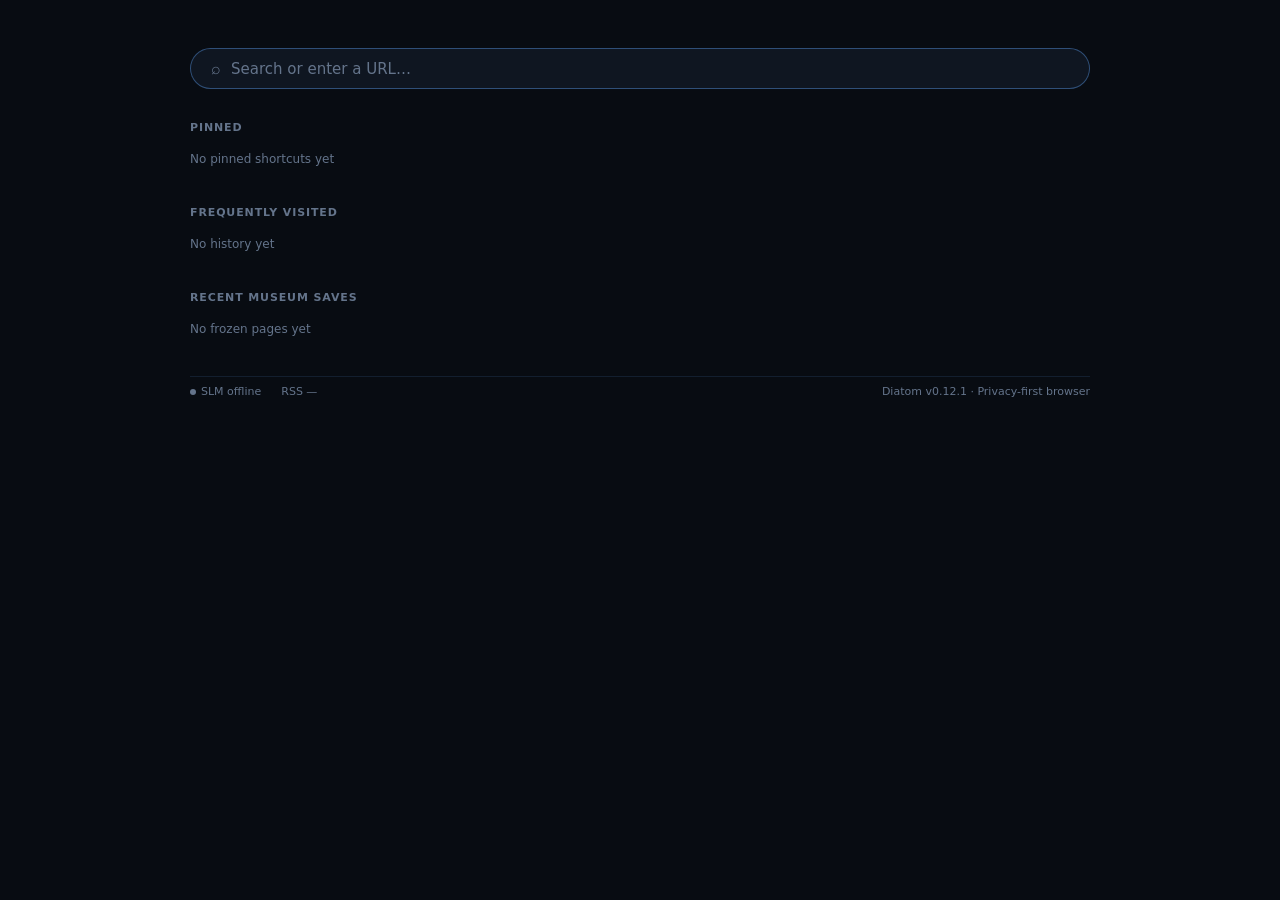
<file: src/ui/home-base.html>
<!DOCTYPE html>
<!--
    diatom/src/ui/home-base.html  — v0.12.0  [F-09]
    Home Base — Speed Dial Visual Navigation Hub
    Replaces about:blank new-tab with a privacy-respecting Frequency Map.
    Data sources (all local, zero external requests):
      1. Top 8 domains by visit_count from history table
      2. Pinned shortcuts from bookmarks WHERE tags LIKE '%pinned%'
      3. Last 3 Museum bundles (recently frozen pages)
      4. RSS unread count
      5. SLM status
    Lab ID: home_base
    Intercepted: about:diatom → serve this file from resources
-->
<html lang="en">
<head>
<meta charset="utf-8">
<meta name="viewport" content="width=device-width,initial-scale=1">
<title>Diatom</title>
<style>
*,*::before,*::after {
  box-sizing:border-box;
  margin:0;
  padding:0;
}

:root {
  --bg:#080c12;
  --surface:#0f1621;
  --border:rgba(96,165,250,.12);
  --text:#e2e8f0;
  --muted:#64748b;
  --accent:#60a5fa;
  --accent-2:#818cf8;
  --radius:10px;
}

html,body {
  height:100%;
  background:var(--bg);
  color:var(--text);
  font-family:-apple-system,BlinkMacSystemFont,'Segoe UI',system-ui,sans-serif;
  font-size:14px;
  -webkit-font-smoothing:antialiased;
}

body {
  display:grid;
  place-items:start center;
  padding:48px 24px 32px;
  gap:0;
  overflow-y:auto;
}

.container {
  width:100%;
  max-width:900px;
  display:flex;
  flex-direction:column;
  gap:32px;
}

.search-bar {
  display:flex;
  align-items:center;
  background:var(--surface);
  border:1px solid var(--border);
  border-radius:24px;
  padding:10px 20px;
  gap:10px;
  transition:border-color .15s;
}

.search-bar:focus-within {
  border-color:rgba(96,165,250,.4);
}

.search-bar input {
  flex:1;
  background:none;
  border:none;
  outline:none;
  color:var(--text);
  font:inherit;
  font-size:15px;
}

.search-bar input::placeholder {
  color:var(--muted);
}

.search-icon {
  color:var(--muted);
  font-size:16px;
}

.section-title {
  font-size:11px;
  font-weight:600;
  letter-spacing:.08em;
  text-transform:uppercase;
  color:var(--muted);
  margin-bottom:10px;
}

.grid {
  display:grid;
  grid-template-columns:repeat(4,1fr);
  gap:10px;
}

@media (max-width:600px) {
  .grid{grid-template-columns:repeat(2,1fr)};
}

.site-card {
  display:flex;
  flex-direction:column;
  align-items:center;
  justify-content:center;
  background:var(--surface);
  border:1px solid var(--border);
  border-radius:var(--radius);
  padding:16px 12px;
  gap:8px;
  cursor:pointer;
  text-decoration:none;
  color:var(--text);
  transition:border-color .15s,transform .1s;
  min-height:88px;
  text-align:center;
}

.site-card:hover {
  border-color:rgba(96,165,250,.3);
  transform:translateY(-1px);
}

.site-card .favicon {
  width:28px;
  height:28px;
  border-radius:6px;
  background:var(--bg);
  object-fit:contain;
}

.site-card .favicon-fallback {
  width:28px;
  height:28px;
  border-radius:6px;
  background:linear-gradient(135deg,var(--accent),var(--accent-2));
  display:flex;
  align-items:center;
  justify-content:center;
  font-size:13px;
  font-weight:700;
  color:#fff;
}

.site-card .label {
  font-size:11px;
  color:var(--muted);
  line-height:1.3;
  max-width:90px;
  overflow:hidden;
  text-overflow:ellipsis;
  white-space:nowrap;
}

.site-card .pinned-badge {
  font-size:9px;
  color:var(--accent);
  letter-spacing:.04em;
}

.museum-list {
  display:flex;
  flex-direction:column;
  gap:8px;
}

.museum-item {
  display:flex;
  align-items:center;
  gap:12px;
  background:var(--surface);
  border:1px solid var(--border);
  border-radius:var(--radius);
  padding:10px 14px;
  cursor:pointer;
  text-decoration:none;
  color:var(--text);
  transition:border-color .15s;
}

.museum-item:hover {
  border-color:rgba(96,165,250,.3);
}

.museum-icon {
  font-size:16px;
  flex-shrink:0;
}

.museum-title {
  font-size:13px;
  font-weight:500;
}

.museum-meta {
  font-size:11px;
  color:var(--muted);
  margin-top:1px;
}

.status-bar {
  display:flex;
  align-items:center;
  gap:20px;
  font-size:11px;
  color:var(--muted);
  padding:8px 0;
  border-top:1px solid var(--border);
  flex-wrap:wrap;
}

.status-badge {
  display:flex;
  align-items:center;
  gap:5px;
}

.status-dot {
  width:6px;
  height:6px;
  border-radius:50%;
  background:#22c55e;
}

.status-dot.offline {
  background:var(--muted);
}

.status-dot.warn {
  background:#f59e0b;
}

.empty-msg {
  color:var(--muted);
  font-size:12px;
  padding:8px 0;
}

</style>
</head>
<body>
<div class="container"> <!-- Search bar --> <div class="search-bar"> <span class="search-icon">⌕</span> <input id="search" type="text" placeholder="Search or enter a URL…" autocomplete="off" autofocus> </div> <!-- Pinned shortcuts --> <section id="pinned-section"> <div class="section-title">Pinned</div> <div class="grid" id="pinned-grid"><div class="empty-msg">No pinned shortcuts yet</div></div> </section> <!-- Top visited --> <section id="top-section"> <div class="section-title">Frequently Visited</div> <div class="grid" id="top-grid"><div class="empty-msg">No history yet</div></div> </section> <!-- Recent Museum saves --> <section id="museum-section"> <div class="section-title">Recent Museum Saves</div> <div class="museum-list" id="museum-list"><div class="empty-msg">No frozen pages yet</div></div> </section> <!-- Status bar --> <div class="status-bar" id="status-bar"> <span class="status-badge"><span class="status-dot offline" id="slm-dot"></span><span id="slm-label">SLM offline</span></span> <span class="status-badge" id="rss-badge">RSS —</span> <span style="margin-left:auto">Diatom v0.12.1 · Privacy-first browser</span> </div>
</div>
<script type="module">
import { invoke } from '../browser/ipc.js';
import { domainOf, escHtml, timeAgo } from '../browser/utils.js';

// ── Data loading ──────────────────────────────────────────────────────────────

async function loadData() {
    try {
        const data = await invoke('cmd_home_base_data');
        renderPinned(data.pinned ?? []);
        renderTop(data.top_domains ?? []);
        renderMuseum(data.recent_museum ?? []);
        renderStatus(data.slm_status, data.rss_unread ?? 0);
    } catch (err) {
        console.warn('[home-base] data load failed:', err);
    }
}

// ── Renderers ─────────────────────────────────────────────────────────────────

function renderPinned(items) {
    const grid = document.getElementById('pinned-grid');
    if (!items.length) return;
    grid.innerHTML = items.map(item => siteCard(item.url, item.title, true)).join('');
    grid.querySelectorAll('[data-nav]').forEach(el =>
        el.addEventListener('click', () => navigate(el.dataset.nav)));
}

function renderTop(items) {
    const grid = document.getElementById('top-grid');
    if (!items.length) return;
    grid.innerHTML = items.slice(0, 8).map(item => siteCard(item.url, item.domain)).join('');
    grid.querySelectorAll('[data-nav]').forEach(el =>
        el.addEventListener('click', () => navigate(el.dataset.nav)));
}

function renderMuseum(items) {
    const list = document.getElementById('museum-list');
    if (!items.length) return;
    list.innerHTML = items.slice(0, 3).map(item => `
        <div class="museum-item" data-bundle="${escHtml(item.id)}">
            <span class="museum-icon">🧊</span>
            <div>
                <div class="museum-title">${escHtml((item.title || item.url).slice(0, 70))}</div>
                <div class="museum-meta">${escHtml(domainOf(item.url))} · ${timeAgo(item.frozen_at * 1000)}</div>
            </div>
        </div>
    `).join('');
    list.querySelectorAll('[data-bundle]').forEach(el =>
        el.addEventListener('click', () => invoke('cmd_museum_thaw', { id: el.dataset.bundle })));
}

function renderStatus(slmStatus, rssUnread) {
    const dot   = document.getElementById('slm-dot');
    const label = document.getElementById('slm-label');
    const rss   = document.getElementById('rss-badge');

    if (slmStatus?.server_listening) {
        dot.className = 'status-dot';
        label.textContent = `SLM · ${slmStatus.active_model ?? 'ready'}`;
    }

    if (rssUnread > 0) {
        rss.innerHTML = `<span class="status-dot warn"></span> ${rssUnread} unread`;
    } else {
        rss.textContent = 'RSS — no unread';
    }
}

// ── Helpers ───────────────────────────────────────────────────────────────────

function siteCard(url, label, pinned = false) {
    const domain = domainOf(url);
    const letter = (label || domain)[0]?.toUpperCase() ?? '?';
    return `
        <div class="site-card" data-nav="${escHtml(url)}">
            <div class="favicon-fallback">${escHtml(letter)}</div>
            <div class="label" title="${escHtml(label || domain)}">${escHtml((label || domain).slice(0, 18))}</div>
            ${pinned ? '<div class="pinned-badge">PINNED</div>' : ''}
        </div>
    `;
}

function navigate(url) {
    invoke('cmd_setting_set', { key: '__navigate_to__', value: url }).catch(() => {});
    window.location.href = url;
}

// ── Search ────────────────────────────────────────────────────────────────────

document.getElementById('search').addEventListener('keydown', e => {
    if (e.key !== 'Enter') return;
    const val = e.target.value.trim();
    if (!val) return;
    navigate(val.includes('.') && !val.includes(' ') ? val : `https://search.brave.com/search?q=${encodeURIComponent(val)}`);
});

// ── Boot ──────────────────────────────────────────────────────────────────────
loadData();
</script>
</body>
</html>
</file>
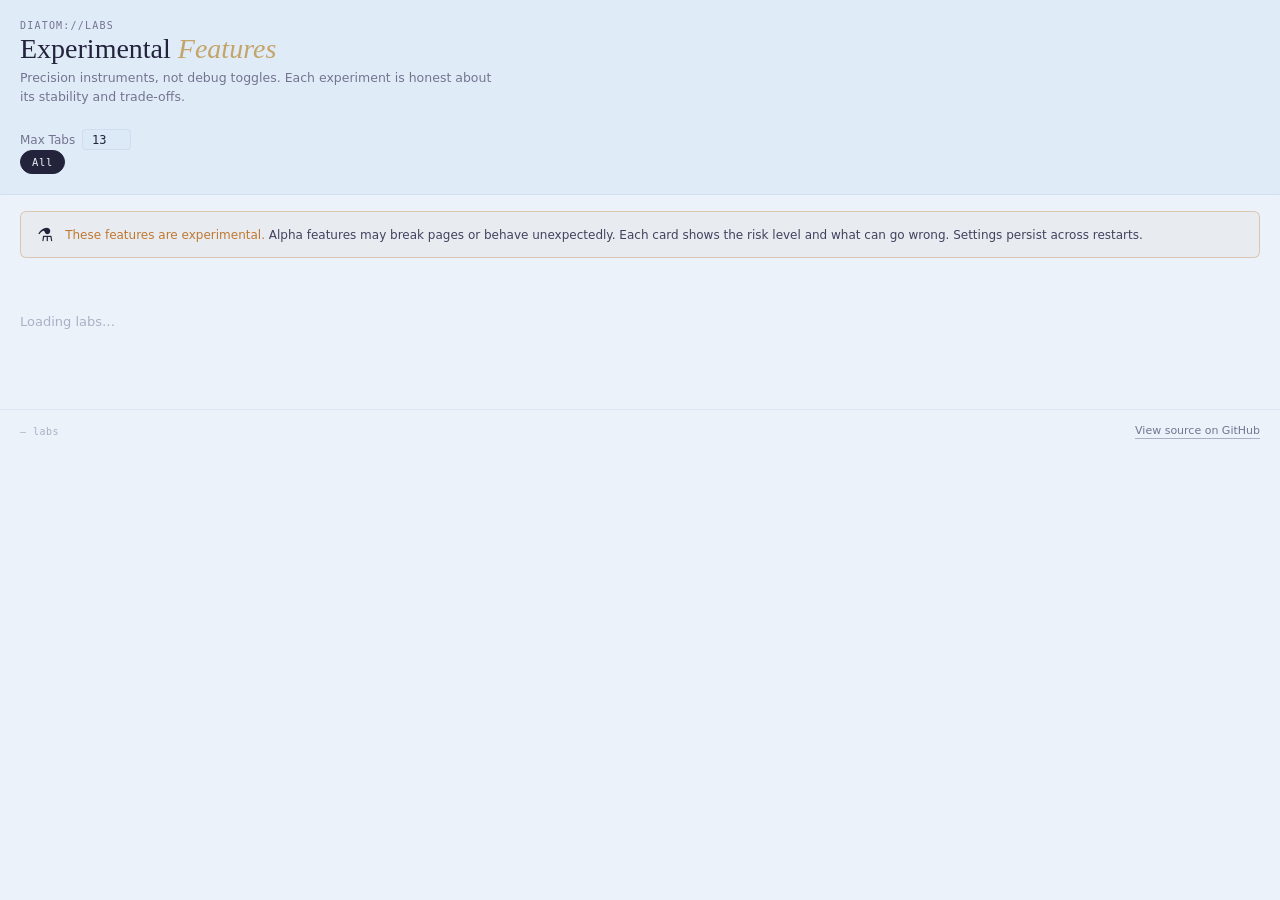
<file: src/ui/labs.html>
<!DOCTYPE html>
<html lang="en">
<head> <meta charset="UTF-8"> <meta name="viewport" content="width=device-width, initial-scale=1"> <title>Diatom Labs</title> <!-- P0 fix: remove Google Fonts external link → load fonts locally via fonts.css --> <link rel="stylesheet" href="../fonts.css">
<link rel="stylesheet" href="ui-paper.css"> <!-- P1 fix: dark-mode auto-detection -->
  <script type="module">
    // [FIX BUG-14] Theme via IPC (consistent with rest of Diatom; localStorage wiped by some privacy tools)
    (async function () {
      const prefersDark = window.matchMedia('(prefers-color-scheme: dark)').matches;
      document.documentElement.setAttribute('data-theme', prefersDark ? 'dark' : 'light');
      try {
        const { invoke } = await import('../browser/ipc.js');
        const stored = await invoke('cmd_setting_get', { key: 'theme' });
        if (stored === 'dark' || stored === 'light')
          document.documentElement.setAttribute('data-theme', stored);
      } catch {}
      window.matchMedia('(prefers-color-scheme: dark)').addEventListener('change', async e => {
        try {
          const { invoke } = await import('../browser/ipc.js');
          const stored = await invoke('cmd_setting_get', { key: 'theme' });
          if (!stored) document.documentElement.setAttribute('data-theme', e.matches ? 'dark' : 'light');
        } catch {
          document.documentElement.setAttribute('data-theme', e.matches ? 'dark' : 'light');
        }
      });
    })();
  </script>
  <style>
.header {
  border-bottom:0.5px solid var(--rule);
  padding:20px;
  display:flex;
  align-items:flex-start;
  gap:14px;
  position:sticky;
  top:0;
  background:rgba(220,233,247,0.82);
  backdrop-filter:blur(12px);
  z-index:100;
  flex-direction:column;
}

.header-left {
  flex:1;
}

.header-eyebrow {
  font-family:monospace;
  font-size:10px;
  letter-spacing:0.12em;
  text-transform:uppercase;
  color:var(--ink-3);
  margin-bottom:4px;
}

.header-title {
  font-family:'New York',Cambria,Georgia,serif;
  font-size:28px;
  font-weight:400;
  line-height:1;
  color:var(--ink);
}

.header-title em {
  font-style:italic;
  color:var(--accent);
}

.header-sub {
  margin-top:6px;
  font-size:12.5px;
  color:var(--ink-3);
  line-height:1.5;
  max-width:480px;
}

.header-meta {
  text-align:left;
  flex-shrink:0;
}

.restart-banner {
  display:none;
  font-family:monospace;
  font-size:10px;
  letter-spacing:0.06em;
  background:var(--amber);
  color:#fff;
  padding:4px 10px;
  border-radius:3px;
  margin-bottom:8px;
}

.restart-banner.visible {
  display:block;
}

.filter-row {
  display:flex;
  gap:6px;
  flex-wrap:wrap;
}

.filter-btn {
  font-family:monospace;
  font-size:10.5px;
  letter-spacing:0.06em;
  border:0.5px solid var(--paper-3);
  background:var(--paper-2);
  color:var(--ink-2);
  padding:5px 11px;
  border-radius:20px;
  cursor:pointer;
  transition:all 0.15s;
}

.filter-btn:hover {
  background:var(--paper-3);
}

.filter-btn.active {
  background:var(--ink);
  color:var(--paper);
  border-color:var(--ink);
}

.warning-strip {
  margin:16px 20px 0;
  border:0.5px solid rgba(184,92,0,0.25);
  background:rgba(184,92,0,0.04);
  border-radius:var(--r);
  padding:12px 16px;
  display:flex;
  align-items:center;
  gap:12px;
}

.warning-strip-icon {
  font-size:18px;
  flex-shrink:0;
}

.warning-strip-text {
  font-size:12px;
  color:var(--ink-2);
  line-height:1.5;
}

.warning-strip-text strong {
  color:var(--amber);
  font-weight:500;
}

.grid {
  padding:16px 20px 40px;
  display:grid;
  grid-template-columns:1fr;
  gap:14px;
}

.lab-card {
  background:#fff;
  border:0.5px solid var(--rule);
  border-radius:var(--r);
  padding:18px 20px;
  box-shadow:var(--shadow);
  transition:box-shadow 0.2s,transform 0.2s;
  display:flex;
  flex-direction:column;
  gap:10px;
  animation:card-in 0.3s ease both;
}

.lab-card:hover {
  box-shadow:0 2px 8px rgba(0,0,0,0.08),0 8px 24px rgba(0,0,0,0.06);
  transform:translateY(-1px);
}

.lab-card-head {
  display:flex;
  align-items:flex-start;
  gap:12px;
}

.lab-card-titles {
  flex:1;
}

.lab-name {
  font-size:13.5px;
  font-weight:500;
  color:var(--ink);
  line-height:1.3;
}

.lab-tags {
  display:flex;
  gap:5px;
  margin-top:5px;
  flex-wrap:wrap;
}

.tag {
  font-family:monospace;
  font-size:9px;
  letter-spacing:0.08em;
  text-transform:uppercase;
  padding:2px 7px;
  border-radius:3px;
  font-weight:400;
}

.tag-category {
  background:var(--paper-2);
  color:var(--ink-3);
  border:0.5px solid var(--paper-3);
}

.tag-alpha {
  background:rgba(139,26,26,0.08);
  color:var(--red);
  border:0.5px solid rgba(139,26,26,0.15);
}

.tag-beta {
  background:rgba(184,92,0,0.08);
  color:var(--amber);
  border:0.5px solid rgba(184,92,0,0.15);
}

.tag-stable {
  background:rgba(26,71,42,0.08);
  color:var(--accent);
  border:0.5px solid rgba(26,71,42,0.15);
}

.tag-version {
  background:var(--paper-2);
  color:var(--ink-4);
  border:0.5px solid var(--paper-3);
}

.toggle-wrap {
  flex-shrink:0;
  padding-top:1px;
}

.toggle {
  position:relative;
  width:40px;
  height:22px;
}

.toggle input {
  opacity:0;
  width:0;
  height:0;
}

.toggle-track {
  position:absolute;
  inset:0;
  background:var(--paper-3);
  border-radius:11px;
  cursor:pointer;
  transition:background 0.2s;
  border:0.5px solid var(--rule);
}

.toggle input:checked+.toggle-track {
  background:var(--accent);
  border-color:var(--accent);
}

.toggle-track::after {
  content:'';
  position:absolute;
  left:3px;
  top:3px;
  width:14px;
  height:14px;
  border-radius:50%;
  background:#fff;
  box-shadow:0 1px 3px rgba(0,0,0,0.2);
  transition:transform 0.2s cubic-bezier(0.4,0,0.2,1);
}

.toggle input:checked+.toggle-track::after {
  transform:translateX(18px);
}

.lab-desc {
  font-size:12px;
  color:var(--ink-2);
  line-height:1.6;
}

.risk-strip {
  display:flex;
  align-items:flex-start;
  gap:8px;
  padding:9px 11px;
  border-radius:4px;
  margin-top:2px;
}

.risk-low {
  background:rgba(26,71,42,0.05);
  border:0.5px solid rgba(26,71,42,0.12);
}

.risk-medium {
  background:rgba(184,92,0,0.05);
  border:0.5px solid rgba(184,92,0,0.12);
}

.risk-high {
  background:rgba(139,26,26,0.05);
  border:0.5px solid rgba(139,26,26,0.12);
}

.risk-dot {
  width:6px;
  height:6px;
  border-radius:50%;
  flex-shrink:0;
  margin-top:4px;
}

.risk-low .risk-dot {
  background:var(--accent);
}

.risk-medium .risk-dot {
  background:var(--amber);
}

.risk-high .risk-dot {
  background:var(--red);
}

.risk-text {
  font-size:11px;
  color:var(--ink-3);
  line-height:1.5;
}

.risk-label {
  font-family:monospace;
  font-size:9px;
  letter-spacing:0.08em;
  text-transform:uppercase;
  font-weight:500;
  display:block;
  margin-bottom:2px;
}

.risk-low .risk-label {
  color:var(--accent);
}

.risk-medium .risk-label {
  color:var(--amber);
}

.risk-high .risk-label {
  color:var(--red);
}

.section-header {
  grid-column:1 / -1;
  display:flex;
  align-items:center;
  gap:14px;
  margin-top:8px;
}

.section-label {
  font-family:monospace;
  font-size:10px;
  letter-spacing:0.12em;
  text-transform:uppercase;
  color:var(--ink-4);
  white-space:nowrap;
}

.section-line {
  flex:1;
  height:0.5px;
  background:var(--rule);
}

.section-count {
  font-family:monospace;
  font-size:10px;
  color:var(--ink-4);
}

.empty-state {
  grid-column:1 / -1;
  text-align:center;
  padding:60px 20px;
}

.empty-state-glyph {
  font-family:'New York',Cambria,Georgia,serif;
  font-size:48px;
  color:var(--paper-3);
  display:block;
  margin-bottom:12px;
}

.empty-state-text {
  font-size:13px;
  color:var(--ink-4);
}

.footer {
  border-top:0.5px solid var(--rule);
  padding:14px 20px;
  display:flex;
  align-items:center;
  justify-content:space-between;
}

.footer-left {
  font-family:monospace;
  font-size:10px;
  color:var(--ink-4);
  letter-spacing:0.05em;
}

.footer-link {
  font-size:11px;
  color:var(--ink-3);
  text-decoration:none;
  border-bottom:0.5px solid var(--ink-4);
  padding-bottom:1px;
  transition:color 0.15s,border-color 0.15s;
}

.footer-link:hover {
  color:var(--ink);
  border-color:var(--ink);
}

@keyframes card-in {
  from {
    opacity:0;
    transform:translateY(8px);
  }
  to {
    opacity:1;
    transform:translateY(0);
  }
}

.lab-card:nth-child(1) {
  animation-delay:0.00s;
}

.lab-card:nth-child(2) {
  animation-delay:0.03s;
}

.lab-card:nth-child(3) {
  animation-delay:0.06s;
}

.lab-card:nth-child(4) {
  animation-delay:0.09s;
}

.lab-card:nth-child(5) {
  animation-delay:0.12s;
}

.lab-card:nth-child(6) {
  animation-delay:0.15s;
}

.lab-card:nth-child(7) {
  animation-delay:0.18s;
}

.lab-card:nth-child(8) {
  animation-delay:0.21s;
}

.lab-card:nth-child(9) {
  animation-delay:0.24s;
}

.lab-card:nth-child(10) {
  animation-delay:0.27s;
}

.lab-card:nth-child(11) {
  animation-delay:0.30s;
}

.lab-card:nth-child(12) {
  animation-delay:0.33s;
}

</style>
</head>
<body> <header class="header"> <div class="header-left"> <div class="header-eyebrow">diatom://labs</div> <h1 class="header-title">Experimental <em>Features</em></h1> <p class="header-sub">
        Precision instruments, not debug toggles. Each experiment is honest
        about its stability and trade-offs.
      </p> </div> <div class="header-meta"> <div class="restart-banner" id="restartBanner">↺ restart required</div> <div class="tab-limit-row" style="margin-top:.6rem;display:flex;align-items:center;gap:.5rem;font-size:12px;color:var(--ink-3);"> <label for="tabLimitInput" style="white-space:nowrap;">Max Tabs</label> <input type="number" id="tabLimitInput" min="1" max="50" value="13"
          style="width:3.5rem;background:var(--paper-2);border:1px solid var(--rule);color:var(--ink);border-radius:4px;padding:.2rem .4rem;font-family:monospace;font-size:12px;text-align:center;"
        > </div> <div class="filter-row" id="filterRow"> <button class="filter-btn active" data-cat="all">All</button> </div> </div> </header> <div class="warning-strip"> <span class="warning-strip-icon">⚗️</span> <p class="warning-strip-text"> <strong>These features are experimental.</strong>
      Alpha features may break pages or behave unexpectedly.
      Each card shows the risk level and what can go wrong.
      Settings persist across restarts.
    </p> </div> <main class="grid" id="grid"> <p style="color: var(--ink-4); font-size:13px; padding: 40px 0;">Loading labs…</p> </main> <footer class="footer"> <span class="footer-left" id="countLabel">— labs</span> <a class="footer-link" href="https://github.com/diatom-browser/diatom" target="_blank">View source on GitHub</a> </footer>
<script type="module">
  // ── Data ─────────────────────────────────────────────────────────────────────
  // In production: loaded from Tauri via __TAURI__.invoke('cmd_labs_list')
  // Dev fallback: inline seed data

  // [BUG-7 FIX] Lab state is authoritative in the Rust SQLite DB, not in SEED_LABS.
  // fetchLabs() always calls cmd_labs_list when Tauri is available — seed data is
  // only a fallback for dev/preview mode. On first launch, Rust initialises all lab
  // states from its own defaults, so SEED_LABS and Rust are always in sync.
  // The critical fix: never use SEED_LABS enabled values when __TAURI__ is present.
  async function fetchLabs() {
    if (window.__TAURI__) {
      try {
        return await window.__TAURI__.invoke('cmd_labs_list');
      } catch(e) {
        console.warn('[labs] cmd_labs_list failed — rendering seed data:', e);
      }
    }
    // Dev/preview fallback only. In production this path is never reached.
    return SEED_LABS;
  }

  async function setLab(id, enabled) {
    if (window.__TAURI__) {
      try {
        return await window.__TAURI__.invoke('cmd_lab_set', { id, enabled });
      } catch(e) {
        console.error('[labs] cmd_lab_set failed — toggle state may not persist:', e);
        return false;
      }
    }
    return false; // no persist in dev mode
  }

  // [BUG-7 FIX] Sync: on visibility restore (e.g. user navigated away and back),
  // re-fetch labs state from Rust to catch any changes made by the restart handler.
  document.addEventListener('visibilitychange', async () => {
    if (document.visibilityState === 'visible' && window.__TAURI__) {
      try {
        const fresh = await window.__TAURI__.invoke('cmd_labs_list');
        if (fresh && allLabs.length > 0) {
          fresh.forEach(fl => {
            const local = allLabs.find(l => l.id === fl.id);
            if (local) local.enabled = fl.enabled;
          });
          renderGrid();
        }
      } catch {}
    }
  });

  // ── Render ────────────────────────────────────────────────────────────────
  let allLabs = [];
  let activeFilter = 'all';
  let restartNeeded = false;

  const grid        = document.getElementById('grid');
  const filterRow   = document.getElementById('filterRow');
  const countLabel  = document.getElementById('countLabel');
  const restartBnr  = document.getElementById('restartBanner');

  function stabilityTag(s) {
    const map = { alpha: ['Alpha', 'tag-alpha'], beta: ['Beta', 'tag-beta'], stable: ['Stable', 'tag-stable'] };
    const [label, cls] = map[s] || ['Unknown', 'tag-alpha'];
    return `<span class="tag ${cls}">${label}</span>`;
  }

  function riskClass(r) {
    return { low: 'risk-low', medium: 'risk-medium', high: 'risk-high' }[r] || 'risk-low';
  }

  function renderCard(lab) {
    const riskCls  = riskClass(lab.risk);
    const riskLbl  = lab.risk.charAt(0).toUpperCase() + lab.risk.slice(1) + ' Risk';
    const checked  = lab.enabled ? 'checked' : '';
    return `
      <div class="lab-card" data-id="${lab.id}" data-cat="${lab.category}">
        <div class="lab-card-head">
          <div class="lab-card-titles">
            <div class="lab-name">${lab.name}</div>
            <div class="lab-tags">
              <span class="tag tag-category">${lab.category}</span>
              ${stabilityTag(lab.stability)}
              <span class="tag tag-version">${lab.added_in}</span>
            </div>
          </div>
          <label class="toggle-wrap">
            <label class="toggle">
              <input type="checkbox" ${checked} data-id="${lab.id}" data-restart="${lab.restart_required}">
              <span class="toggle-track"></span>
            </label>
          </label>
        </div>
        <p class="lab-desc">${lab.description}</p>
        <div class="risk-strip ${riskCls}">
          <div class="risk-dot"></div>
          <div class="risk-text">
            <span class="risk-label">${riskLbl}</span>
            ${lab.risk_note}
          </div>
        </div>
      </div>`;
  }

  function buildCategoryDividers(labs) {
    const cats = [...new Set(labs.map(l => l.category))];
    const byCategory = {};
    cats.forEach(c => byCategory[c] = labs.filter(l => l.category === c));
    return { cats, byCategory };
  }

  function renderGrid() {
    const filtered = activeFilter === 'all'
      ? allLabs
      : allLabs.filter(l => l.category === activeFilter);

    if (filtered.length === 0) {
      grid.innerHTML = `
        <div class="empty-state">
          <span class="empty-state-glyph">∅</span>
          <p class="empty-state-text">No labs in this category.</p>
        </div>`;
      countLabel.textContent = '0 labs';
      return;
    }

    const { cats, byCategory } = buildCategoryDividers(filtered);
    let html = '';

    if (activeFilter === 'all') {
      cats.forEach(cat => {
        const items = byCategory[cat];
        html += `
          <div class="section-header">
            <span class="section-label">${cat}</span>
            <div class="section-line"></div>
            <span class="section-count">${items.length}</span>
          </div>`;
        items.forEach(lab => html += renderCard(lab));
      });
    } else {
      filtered.forEach(lab => html += renderCard(lab));
    }

    grid.innerHTML = html;
    countLabel.textContent = `${filtered.length} lab${filtered.length !== 1 ? 's' : ''}`;

    // Wire up toggles
    grid.querySelectorAll('input[type=checkbox]').forEach(input => {
      input.addEventListener('change', async (e) => {
        const id = e.target.dataset.id;
        const enabled = e.target.checked;
        const needsRestart = await setLab(id, enabled);

        // Update local state
        const lab = allLabs.find(l => l.id === id);
        if (lab) lab.enabled = enabled;

        if (needsRestart || e.target.dataset.restart === 'true') {
          restartNeeded = true;
          restartBnr.classList.add('visible');
        }
      });
    });
  }

  function buildFilters() {
    const cats = [...new Set(allLabs.map(l => l.category))];
    const existing = filterRow.querySelectorAll('.filter-btn');
    existing.forEach((b, i) => { if (i > 0) b.remove(); });

    cats.forEach(cat => {
      const btn = document.createElement('button');
      btn.className = 'filter-btn';
      btn.dataset.cat = cat;
      btn.textContent = cat;
      filterRow.appendChild(btn);
    });

    filterRow.querySelectorAll('.filter-btn').forEach(btn => {
      btn.addEventListener('click', () => {
        filterRow.querySelectorAll('.filter-btn').forEach(b => b.classList.remove('active'));
        btn.classList.add('active');
        activeFilter = btn.dataset.cat;
        renderGrid();
      });
    });
  }

  // ── Init ─────────────────────────────────────────────────────────────────
  (async () => {
    allLabs = await fetchLabs();
    buildFilters();
    renderGrid();
  })();

  // ── Seed data (dev fallback) ──────────────────────────────────────────────
  const SEED_LABS = [
  {
    id: 'slm_server',
    name: 'Local AI Microkernel',
    description: 'Starts an OpenAI-compatible API server at 127.0.0.1:11435, making Diatom\'s curated SLMs available to any local app.',
    category: 'AI',
    stability: 'beta',
    risk: 'low',
    risk_note: 'Opens a local TCP port. Bound to loopback — not accessible from the network.',
    enabled: false,
    restart_required: true,
    added_in: 'v0.9.0'
  },
  {
    id: 'slm_extreme_privacy',
    name: 'AI Extreme Privacy Mode',
    description: 'Forces all AI inference to run in the Wasm sandbox. Disables Ollama and llama.cpp backends.',
    category: 'AI',
    stability: 'alpha',
    risk: 'low',
    risk_note: 'Wasm inference is 5–20× slower than native. Only works for short prompts.',
    enabled: false,
    restart_required: false,
    added_in: 'v0.9.0'
  },
  {
    id: 'page_summarise',
    name: 'Instant Page Summariser',
    description: 'Adds a ⌘K shortcut that summarises the current page using the active SLM.',
    category: 'AI',
    stability: 'beta',
    risk: 'low',
    risk_note: 'Page content is sent to the local model only — never to external servers.',
    enabled: false,
    restart_required: false,
    added_in: 'v0.9.0'
  },
  {
    id: 'entropy_sleep',
    name: 'Entropy-Reduction Sleep',
    description: 'As tabs approach the budget limit, the auto-sleep timer shortens and the heaviest tab is prioritised.',
    category: 'Performance',
    stability: 'stable',
    risk: 'low',
    risk_note: 'May surprise users who expect tabs to stay alive longer under load.',
    enabled: true,
    restart_required: false,
    added_in: 'v0.9.0'
  },
  {
    id: 'pqc_envelope',
    name: 'Post-Quantum Freeze Encryption',
    description: 'Encrypts Museum bundles with Kyber-768 + AES-256-GCM hybrid envelope.',
    category: 'Privacy',
    stability: 'beta',
    risk: 'low',
    risk_note: 'Bundles encrypted with this flag cannot be decrypted by older Diatom versions.',
    enabled: false,
    restart_required: false,
    added_in: 'v0.8.0'
  },
  {
    id: 'fingerprint_norm',
    name: 'Fingerprint Normalisation',
    description: 'Overrides hardwareConcurrency, deviceMemory, WebGL vendor/renderer, AudioContext sample-rate, and Canvas toDataURL with the statistical mode for desktop hardware. Every Diatom instance presents an identical fingerprint surface, making individual identification impractical. All override values are static constants — no randomness, no per-session drift.',
    category: 'Privacy',
    stability: 'stable',
    risk: 'low',
    risk_note: 'Canvas perturbation is deterministic per-domain (hostname-keyed seed). Sites that rely on hardwareConcurrency for thread-pool sizing may behave differently.',
    enabled: true,
    restart_required: false,
    added_in: 'v0.16.0'
  },
  {
    id: 'zkp_age_gate',
    name: 'Zero-Knowledge Age Verification',
    description: 'Proves you are over 18 to participating sites without revealing your birth year.',
    category: 'Privacy',
    stability: 'alpha',
    risk: 'high',
    risk_note: 'Sites must opt-in to accept ZK-Proof headers.',
    enabled: false,
    restart_required: false,
    added_in: 'v0.8.0'
  },
  {
    id: 'timezone_spoof',
    name: 'Timezone Normalisation',
    description: 'Overrides JavaScript timezone APIs to report UTC.',
    category: 'Privacy',
    stability: 'beta',
    risk: 'medium',
    risk_note: 'Calendar apps and trading platforms may display incorrect times.',
    enabled: false,
    restart_required: false,
    added_in: 'v0.9.0'
  },
  {
    id: 'jitter_all_requests',
    name: 'Global Request Jitter',
    description: 'Adds 0–50ms cryptographic random delay to every outbound request.',
    category: 'Privacy',
    stability: 'stable',
    risk: 'low',
    risk_note: 'Adds up to 50ms latency per request.',
    enabled: false,
    restart_required: false,
    added_in: 'v0.8.0'
  },
  {
    id: 'crdt_museum_sync',
    name: 'P2P Museum Sync (Legacy Stub)',
    description: '[Superseded by Noise P2P Museum Sync in v0.10.0] Original WebRTC framework stub — no actual data transfer. Enable "Noise P2P Museum Sync" for the real implementation.',
    category: 'Sync',
    stability: 'alpha',
    risk: 'medium',
    risk_note: 'Framework stubs only — no data is transmitted. Kept for rollback. Use noise_p2p_sync instead.',
    enabled: false,
    restart_required: false,
    added_in: 'v0.8.0'
  },
    {
  id: 'tos_auditor',
    name: 'ToS Red-Flag Auditor',
  description: 'Automatically extracts and analyses privacy policies on registration pages. Flags dangerous clauses: AI training consent, data sharing, perpetual IP licences, binding arbitration. Keyboard shortcut ⌘⇧T audits any page. Entirely local — no cloud processing.',
  category: 'Privacy', stability: 'stable', risk: 'low',
  risk_note: 'Analysis is heuristic-based. Always read the full policy for legal matters.',
  enabled: true, restart_required: false, added_in: 'v0.9.8' },
    {
  id: 'shadow_index',
    name: 'Shadow Index — Human-Curated Search',
  description: 'Full-text TF-IDF search over your Museum archive. Open with ⌘⇧F. Results ranked by personal curation quality, not SEO. Bias Contrast View groups results by estimated political lean to surface opposing perspectives. Freeze any page with ⌘⇧S.',
  category: 'Discovery', stability: 'beta', risk: 'low',
  risk_note: 'Local mode is fully offline. P2P mode (future) will broadcast anonymised keyword hashes only.',
  enabled: false, restart_required: false, added_in: 'v0.9.8' },
  {
    id: 'bloom_startup',
    name: 'Bloom Startup Animation',
    description: 'Displays a procedural geometric animation on first load. Pure CSS — zero JavaScript.',
    category: 'Interface',
    stability: 'stable',
    risk: 'low',
    risk_note: 'None.',
    enabled: true,
    restart_required: false,
    added_in: 'v0.9.0'
  },
  // ── v0.10.0 Labs ──────────────────────────────────────────────────────────
    {
  id: 'noise_p2p_sync',
    name: 'Noise P2P Museum Sync',
    description: 'Enables fully-functional peer-to-peer Museum synchronisation over Noise_XX encrypted channels. Replaces the previous WebRTC stub — actual data now transfers between peers with mutual authentication and forward secrecy. No relay server.',
  category: 'Sync', stability: 'beta', risk: 'low',
  risk_note: 'Requires both devices to be on the same network or have WAN connectivity. TOFU fingerprint verification shown on first connect.',
  enabled: false, restart_required: false, added_in: 'v0.10.0' },
    {
  id: 'pir_blocklist',
    name: 'PIR Blocklist Fetch',
    description: 'Fetches filter list updates using Private Information Retrieval cover-traffic: each real download is accompanied by 2 decoy fetches from the catalogue, so the server cannot determine which blocklist Diatom actually uses.',
  category: 'Privacy', stability: 'beta', risk: 'low',
  risk_note: 'Uses 3× bandwidth for filter list updates (typically < 100 KB/week total). Decoy responses are discarded.',
  enabled: false, restart_required: false, added_in: 'v0.10.0' },
    {
  id: 'ohttp_full',
    name: 'Oblivious HTTP (Full)',
    description: 'Upgrades OHTTP from decoy-only to a complete RFC 9458 implementation with response decapsulation. All outbound privacy-noise requests, blocklist fetches, and RSS updates are routed through an OHTTP relay — origin servers see the relay IP, not yours.',
  category: 'Privacy', stability: 'beta', risk: 'medium',
  risk_note: 'Adds ~50–200ms latency per relayed request. Relay (Fastly or Brave) sees your IP and the target server name, but not request content.',
  enabled: false, restart_required: false, added_in: 'v0.10.0' },
    {
  id: 'plugin_sandbox',
    name: 'Wasm Plugin Sandbox',
    description: 'Enables the Wasm Component Model plugin system. Install third-party .wasm plugins from any source — each runs in an isolated sandbox with 16 MB memory, 100ms CPU budget, and zero network or filesystem access.',
  category: 'Interface', stability: 'alpha', risk: 'low',
  risk_note: 'Plugins are sandboxed and cannot exfiltrate data. Requires the plugin-sandbox Cargo feature. Binary size increases by ~4 MB when feature is active.',
  enabled: false, restart_required: true, added_in: 'v0.10.0' },
    {
  id: 'power_budget',
    name: 'Adaptive Power Scheduling',
    description: 'Reduces background task frequency on battery: Sentinel slows from 1h to 3h intervals, tab-budget from 1min to 5min, and decoy cover traffic is disabled when battery is low (≤20%). All normal browsing is unaffected.',
  category: 'Performance', stability: 'stable', risk: 'low',
  risk_note: 'None. Background tasks only. Browsing performance is unchanged.',
  enabled: true, restart_required: false, added_in: 'v0.11.0' },
    {
  id: 'etag_cache',
    name: 'Conditional Filter List Fetch',
    description: 'Sends ETag/If-None-Match on blocklist updates. If the list has not changed since last download, the server sends 304 Not Modified — no data transferred. Saves ~1 MB/week on EasyList + EasyPrivacy.',
  category: 'Performance', stability: 'stable', risk: 'low',
  risk_note: 'None. Standard HTTP caching behaviour.',
  enabled: true, restart_required: false, added_in: 'v0.11.0' },
    {
  id: 'ipc_batch',
    name: 'IPC Call Batching',
    description: 'Coalesces high-frequency IPC calls (reading events, noise seed) within a single animation frame. Cuts IPC round-trips by ~60% during active scrolling, reducing CPU usage and improving scroll smoothness.',
  category: 'Performance', stability: 'beta', risk: 'low',
  risk_note: 'None. Batched calls deliver the same data with lower frequency.',
  enabled: true, restart_required: false, added_in: 'v0.11.0' },
];

  // ── Tab limit input ────────────────────────────────────────────────────────
  const tabLimitInput = document.getElementById('tabLimitInput');
  if (tabLimitInput) {
    // Load current value from Rust
    if (window.__TAURI__) {
      window.__TAURI__.invoke('cmd_tab_limit_get').then(n => {
        tabLimitInput.value = n;
      }).catch(() => {});
    }
    // Persist changes after a short debounce
    let _tabLimitTimer = null;
    tabLimitInput.addEventListener('input', () => {
      clearTimeout(_tabLimitTimer);
      _tabLimitTimer = setTimeout(() => {
        const n = parseInt(tabLimitInput.value, 10);
        if (isNaN(n) || n < 1 || n > 50) return;
        if (window.__TAURI__) {
          window.__TAURI__.invoke('cmd_tab_limit_set', { limit: n }).catch(() => {});
        }
      }, 400);
    });
  }

</script>
</body>
</html>
</file>
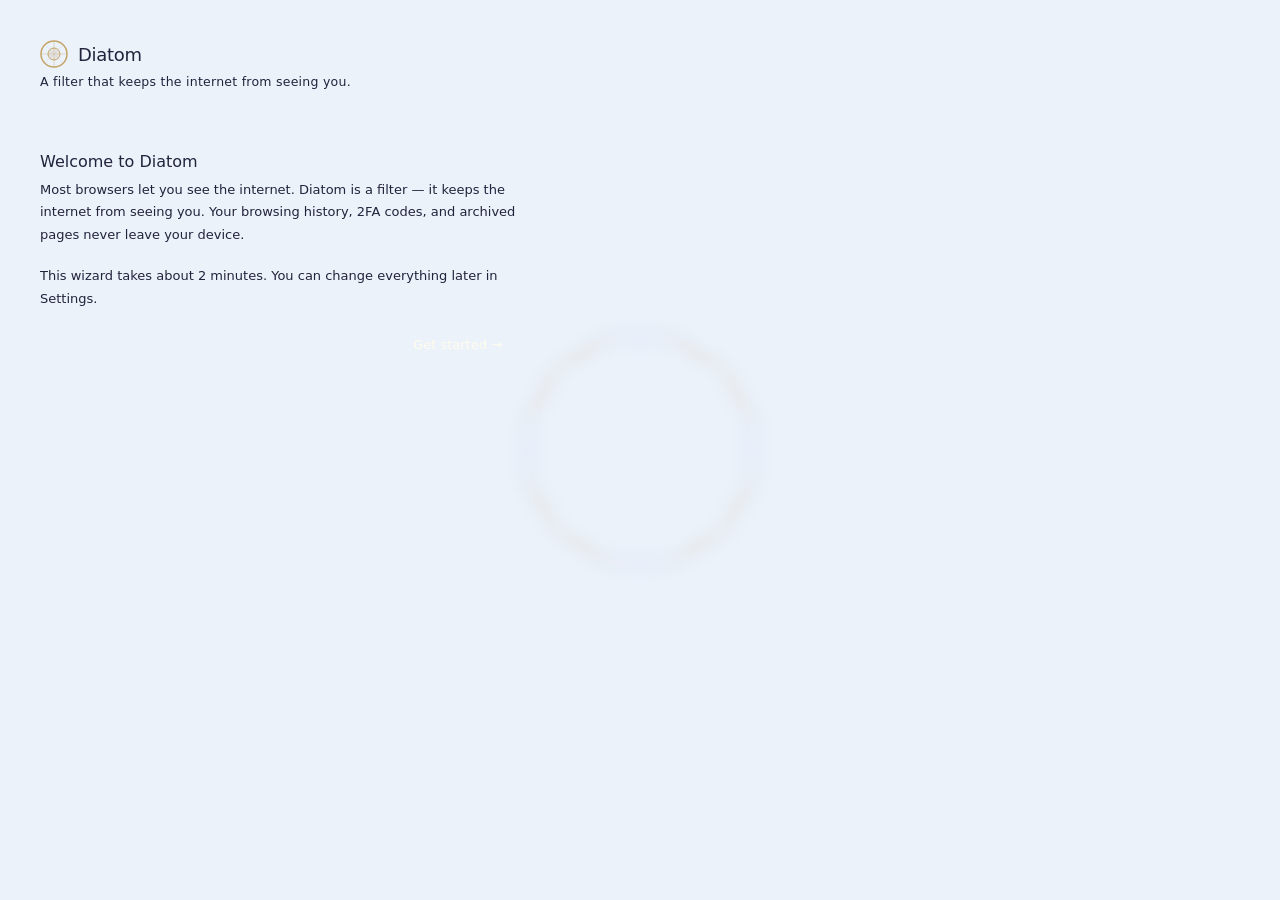
<file: src/ui/onboarding.html>
<!DOCTYPE html>
<html lang="en">
<head>
<meta charset="UTF-8">
<meta name="viewport" content="width=device-width, initial-scale=1.0">
<title>Welcome to Diatom</title>
<!-- P3 fix: load canonical fonts locally — no @font-face declarations in page CSS -->
<link rel="stylesheet" href="../fonts.css">
<link rel="stylesheet" href="ui-paper.css">
<!-- P1 fix: dark-mode auto-detection -->
<script>
  (function () {
    var stored = localStorage.getItem('diatom-theme');
    var prefersDark = window.matchMedia('(prefers-color-scheme: dark)').matches;
    document.documentElement.setAttribute('data-theme', stored || (prefersDark ? 'dark' : 'light'));
    window.matchMedia('(prefers-color-scheme: dark)').addEventListener('change', function (e) {
      if (!localStorage.getItem('diatom-theme'))
        document.documentElement.setAttribute('data-theme', e.matches ? 'dark' : 'light');
    });
  })();
</script>
<style>
.bloom {
  position:fixed;
  inset:0;
  display:flex;
  align-items:center;
  justify-content:center;
  pointer-events:none;
  z-index:0;
  opacity:0.18;
}

.bloom svg {
  width:560px;
  height:560px;
  animation:spin 80s linear infinite;
}

@keyframes spin {
  to {
    transform:rotate(360deg);
  }

}

.shell {
  position:relative;
  z-index:1;
  width:560px;
  background:var(--c-glass-heavy);
  backdrop-filter:var(--blur-md);
  -webkit-backdrop-filter:var(--blur-md);
  border:0.5px solid var(--c-glass-border);
  border-radius:18px;
  padding:40px;
  box-shadow:var(--shadow-lg),inset 0 1px 1px var(--c-glass-inset),inset 0 0 0 0.5px rgba(255,255,255,0.40);
}

.logo {
  display:flex;
  align-items:center;
  gap:10px;
  margin-bottom:6px;
}

.logo-mark {
  width:28px;
  height:28px;
}

.logo-name {
  font-size:18px;
  font-weight:500;
  letter-spacing:-0.3px;
  color:var(--c-ink);
}

.tagline {
  color:var(--c-ink-3);
  font-size:12.5px;
  margin-bottom:30px;
  letter-spacing:0.02em;
}

.steps {
  display:flex;
  gap:6px;
  margin-bottom:30px;
}

.step-dot {
  flex:1;
  height:2.5px;
  border-radius:2px;
  background:var(--c-rule);
  transition:background 0.3s;
}

.step-dot.done {
  background:var(--c-sage);
}

.step-dot.active {
  background:linear-gradient(90deg,var(--c-accent-l),var(--c-accent));
  box-shadow:0 0 6px var(--c-accent-glow);
}

.panel {
  display:none;
  animation:panel-in 0.28s var(--t-slow) both;
}

.panel.active {
  display:block;
}

@keyframes panel-in {
  from {
    opacity:0;
    transform:translateY(8px);
  }

  to {
    opacity:1;
    transform:translateY(0);
  }

}

.panel h2 {
  font-size:16px;
  font-weight:500;
  margin-bottom:8px;
  color:var(--c-ink);
}

.panel p {
  color:var(--c-ink-3);
  font-size:13px;
  line-height:1.75;
  margin-bottom:18px;
}

.panel p strong {
  color:var(--c-ink-2);
  font-weight:500;
}

.status {
  display:flex;
  align-items:center;
  gap:10px;
  padding:12px 14px;
  background:rgba(255,255,255,0.32);
  border:0.5px solid var(--c-glass-border);
  border-radius:var(--r-md);
  margin-bottom:18px;
  font-size:13px;
  box-shadow:inset 0 1px 1px var(--c-glass-inset),var(--shadow-md);
}

.dot {
  width:8px;
  height:8px;
  border-radius:50%;
  background:var(--c-ink-4);
  flex-shrink:0;
}

.dot.ok {
  background:var(--c-sage);
  box-shadow:0 0 5px rgba(188,200,188,0.60);
}

.dot.warn {
  background:var(--c-warn);
  animation:pulse 0.8s ease-in-out infinite alternate;
}

@keyframes pulse {
  to {
    opacity:0.38;
  }

}

.status-label {
  color:var(--c-ink-4);
  font-size:11.5px;
  font-family:var(--f-mono);
  margin-left:auto;
}

.levels {
  display:grid;
  gap:8px;
  margin-bottom:20px;
}

.level {
  padding:12px 14px;
  background:rgba(255,255,255,0.28);
  border:0.5px solid var(--c-glass-border);
  border-radius:var(--r-md);
  cursor:pointer;
  transition:border-color var(--t-fast),background var(--t-fast),box-shadow var(--t-fast);
  box-shadow:inset 0 1px 1px var(--c-glass-inset);
}

.level:hover {
  background:rgba(255,255,255,0.44);
  border-color:rgba(196,164,104,0.50);
  box-shadow:inset 0 1px 1px var(--c-glass-inset),0 0 0 2px var(--c-accent-glow);
}

.level.selected {
  background:rgba(255,255,255,0.48);
  border-color:var(--c-accent);
  box-shadow:inset 0 1px 1px var(--c-glass-inset),0 0 0 2px var(--c-accent-glow);
}

.level-name {
  font-weight:500;
  font-size:13px;
  color:var(--c-ink-2);
}

.level-desc {
  color:var(--c-ink-3);
  font-size:12px;
  margin-top:3px;
}

.actions {
  display:flex;
  justify-content:flex-end;
  gap:8px;
  margin-top:8px;
}

button {
  padding:9px 18px;
  border-radius:var(--r-md);
  border:none;
  font-family:var(--f-sans);
  font-size:13px;
  font-weight:500;
  cursor:pointer;
  transition:opacity var(--t-fast),transform var(--t-fast),box-shadow var(--t-fast);
}

button:active {
  transform:scale(0.97);
}

.btn-primary {
  background:linear-gradient(140deg,var(--c-accent-l) 0%,var(--c-accent) 55%,var(--c-accent-xd) 100%);
  color:rgba(255,252,236,0.97);
  box-shadow:var(--shadow-gold);
}

.btn-primary:hover {
  opacity:0.88;
  box-shadow:var(--shadow-gold),0 0 16px var(--c-accent-glow);
}

.btn-secondary {
  background:rgba(255,255,255,0.36);
  border:0.5px solid var(--c-glass-border);
  color:var(--c-ink-2);
  box-shadow:inset 0 1px 1px var(--c-glass-inset);
}

.btn-secondary:hover {
  background:rgba(255,255,255,0.52);
  color:var(--c-ink);
}

button:disabled {
  opacity:0.32;
  cursor:not-allowed;
}

.check-row {
  display:flex;
  align-items:flex-start;
  gap:10px;
  padding:10px 0;
  border-bottom:0.5px solid var(--c-rule);
  font-size:13px;
}

.check-row:last-child {
  border-bottom:none;
}

.check-row input[type=checkbox] {
  margin-top:3px;
  accent-color:var(--c-accent);
  flex-shrink:0;
}

.check-row label {
  color:var(--c-ink-3);
}

.check-row strong {
  color:var(--c-ink-2);
  display:block;
  margin-bottom:2px;
  font-weight:500;
}

.done-icon {
  font-size:48px;
  text-align:center;
  margin:12px 0 20px;
  color:var(--c-accent);
  filter:drop-shadow(0 2px 14px var(--c-accent-glow));
  animation:bloom-icon 0.8s cubic-bezier(0.34,1.56,0.64,1) both;
}

@keyframes bloom-icon {
  from {
    opacity:0;
    transform:scale(0.55) rotate(-20deg);
  }

  to {
    opacity:1;
    transform:scale(1) rotate(0deg);
  }

}

.feature-grid {
  display:grid;
  grid-template-columns:1fr 1fr;
  gap:8px;
  margin-bottom:20px;
}

.feature-card {
  padding:10px 12px;
  background:rgba(255,255,255,0.28);
  border:0.5px solid var(--c-glass-border);
  border-radius:var(--r-md);
  font-size:12px;
  box-shadow:inset 0 1px 1px var(--c-glass-inset);
}

.feature-card strong {
  color:var(--c-accent);
  display:block;
  margin-bottom:2px;
  font-weight:500;
  font-size:11.5px;
  letter-spacing:0.01em;
}

@media (prefers-reduced-motion:reduce) {
}

</style>
</head>
<body> <!-- Background bloom — champagne gold petals -->
<div class="bloom"> <svg viewBox="0 0 400 400" xmlns="http://www.w3.org/2000/svg"> <defs> <radialGradient id="g" cx="50%" cy="50%" r="50%"> <stop offset="0%" stop-color="#C4A468" stop-opacity=".9"/> <stop offset="60%" stop-color="#C4A468" stop-opacity=".2"/> <stop offset="100%" stop-color="#C4A468" stop-opacity="0"/> </radialGradient> <radialGradient id="g2" cx="50%" cy="50%" r="50%"> <stop offset="0%" stop-color="#C4BAF0" stop-opacity=".8"/> <stop offset="100%" stop-color="#C4BAF0" stop-opacity="0"/> </radialGradient> </defs> <g id="petals"></g>
    <script type="text/javascript">
      const g = document.getElementById('petals');
      for (let i = 0; i < 12; i++) {
        const angle = (i / 12) * Math.PI * 2;
        const x = 200 + Math.cos(angle) * 80, y = 200 + Math.sin(angle) * 80;
        const el = document.createElementNS('http://www.w3.org/2000/svg', 'ellipse');
        el.setAttribute('cx', x); el.setAttribute('cy', y);
        el.setAttribute('rx', 16); el.setAttribute('ry', 42);
        el.setAttribute('transform', `rotate(${i*30} ${x} ${y})`);
        el.setAttribute('fill', i % 3 === 0 ? 'url(#g2)' : 'url(#g)');
        el.setAttribute('opacity', '.45');
        g.appendChild(el);
      }
    </script>
  </svg>
</div> <div class="shell"> <div class="logo"> <svg class="logo-mark" viewBox="0 0 28 28" fill="none" xmlns="http://www.w3.org/2000/svg"> <circle cx="14" cy="14" r="13" stroke="#C4A468" stroke-width="1.5" fill="none"/> <circle cx="14" cy="14" r="6" fill="#C4A468" fill-opacity=".18" stroke="#C4A468" stroke-width="1"/> <line x1="14" y1="1" x2="14" y2="27" stroke="#C4A468" stroke-width=".8" opacity=".45"/> <line x1="1" y1="14" x2="27" y2="14" stroke="#C4A468" stroke-width=".8" opacity=".45"/> <line x1="4.5" y1="4.5" x2="23.5" y2="23.5" stroke="#C4BAF0" stroke-width=".6" opacity=".40"/> <line x1="23.5" y1="4.5" x2="4.5" y2="23.5" stroke="#C4BAF0" stroke-width=".6" opacity=".40"/> </svg> <span class="logo-name">Diatom</span> </div> <p class="tagline">A filter that keeps the internet from seeing you.</p> <div class="steps" id="steps"> <div class="step-dot active" data-step="0"></div> <div class="step-dot" data-step="1"></div> <div class="step-dot" data-step="2"></div> <div class="step-dot" data-step="3"></div> <div class="step-dot" data-step="4"></div> </div> <!-- Step 0: Welcome --> <div class="panel active" id="panel-0"> <h2>Welcome to Diatom</h2> <p>
      Most browsers let you see the internet. Diatom is a <strong>filter</strong> — it
      keeps the internet from seeing you. Your browsing history, 2FA codes, and archived
      pages never leave your device.
    </p> <p>This wizard takes about 2 minutes. You can change everything later in Settings.</p> <div class="actions"> <button class="btn-primary" onclick="next()">Get started →</button> </div> </div> <!-- Step 1: Ollama --> <div class="panel" id="panel-1"> <h2>Local AI (optional)</h2> <p>
      Diatom can run AI on your device — no cloud, no API key. Queries never leave
      your machine. This requires <strong>Ollama</strong> to be installed.
    </p> <div class="status" id="ollama-status"> <div class="dot warn" id="ollama-dot"></div> <span id="ollama-text">Checking for Ollama…</span> <span class="status-label" id="ollama-label"></span> </div> <div id="ollama-hint" style="display:none"> <div style="margin:.75rem 0 .5rem;padding:.75rem;background:var(--c-glass);border:1px solid var(--c-rule);border-radius:var(--r-md);"> <p style="font-size:.82rem;color:var(--c-ink-2);margin-bottom:.6rem;">
          Diatom can run AI fully offline — no account needed. Install Ollama to unlock local AI features.
        </p> <!-- One-click install --> <div style="display:flex;gap:.5rem;align-items:center;flex-wrap:wrap;"> <button id="ollama-install-btn" class="btn-primary"
            style="font-size:.78rem;padding:.35rem .85rem;"
            onclick="installOllama()">
            ⬇ Install Ollama automatically
          </button> <span style="font-size:.72rem;color:var(--c-ink-3);">or</span> <a href="https://ollama.ai" style="font-size:.78rem;color:var(--c-accent);" target="_blank">visit ollama.ai ↗</a> </div> <p id="ollama-install-status" style="margin-top:.45rem;font-size:.75rem;color:var(--c-ink-3);"></p> <!-- Model selector (shown after install) --> <div id="ollama-model-picker" style="display:none;margin-top:.6rem;"> <p style="font-size:.78rem;font-weight:600;margin-bottom:.35rem;">Pull a model:</p> <div style="display:flex;gap:.4rem;flex-wrap:wrap;"> <button class="btn-secondary" style="font-size:.74rem;" onclick="pullOllamaModel('phi4-mini')">
              phi4-mini · 2.5 GB · Recommended
            </button> <button class="btn-secondary" style="font-size:.74rem;" onclick="pullOllamaModel('qwen2.5:3b')">
              qwen2.5:3b · 2 GB · Fastest
            </button> <button class="btn-secondary" style="font-size:.74rem;" onclick="pullOllamaModel('gemma3:4b')">
              gemma3:4b · 3.3 GB · Multilingual
            </button> </div> <p id="ollama-pull-status" style="margin-top:.35rem;font-size:.74rem;color:var(--c-ink-3);"></p> </div> <!-- Candle Wasm fallback notice --> <p style="margin-top:.5rem;font-size:.72rem;color:var(--c-ink-4);">
          💡 Without Ollama, Diatom falls back to the built-in Wasm AI (SmolLM2-135M, no download needed).
        </p> </div> </div> <div class="actions"> <button class="btn-secondary" onclick="prev()">← Back</button> <button class="btn-secondary" id="btn-refresh-ollama" onclick="checkOllama()">Refresh</button> <button class="btn-primary" onclick="next()">Continue →</button> </div> </div> <!-- Step 2: Privacy level --> <div class="panel" id="panel-2"> <h2>Choose your privacy posture</h2> <p>
      All modes protect your privacy. This sets how aggressively Diatom reconfigures
      the web for you. You can tune individual features anytime.
    </p> <div class="levels" id="level-selector"> <div class="level selected" data-level="balanced" onclick="selectLevel(this)"> <div class="level-name">⚖ Balanced (recommended)</div> <div class="level-desc">Blocks trackers, injects fingerprint noise, keeps most sites working</div> </div> <div class="level" data-level="strict" onclick="selectLevel(this)"> <div class="level-name">🔒 Strict</div> <div class="level-desc">All balanced features + timezone spoofing + Zen mode default on</div> </div> <div class="level" data-level="minimal" onclick="selectLevel(this)"> <div class="level-name">🪶 Minimal</div> <div class="level-desc">HTTPS upgrade and tracker block only — maximum compatibility</div> </div> </div> <div class="actions"> <button class="btn-secondary" onclick="prev()">← Back</button> <button class="btn-primary" onclick="applyLevel(); next()">Apply & Continue →</button> </div> </div> <!-- Step 3: Filter rules --> <div class="panel" id="panel-3"> <h2>Filter rules (optional)</h2> <p>
      Diatom's built-in blocklist catches analytics and trackers. Subscribe to
      community-maintained lists for broader coverage. <em>Diatom downloads, you choose.</em> </p> <div id="preset-list"> <div class="check-row"> <input type="checkbox" id="el-privacy" checked> <label for="el-privacy"> <strong>EasyList Privacy (EasyPrivacy)</strong>
          Tracking scripts, pixel beacons, data collectors — ~60 000 rules
        </label> </div> <div class="check-row"> <input type="checkbox" id="el-ads" checked> <label for="el-ads"> <strong>EasyList (Ad blocking)</strong>
          Display ads, banners, sponsored content — ~70 000 rules
        </label> </div> <div class="check-row"> <input type="checkbox" id="urlhaus-extra"> <label for="urlhaus-extra"> <strong>URLhaus Malware Blocklist</strong>
          Active malware distribution URLs — auto-refreshed weekly
        </label> </div> </div> <div class="actions"> <button class="btn-secondary" onclick="prev()">← Back</button> <button class="btn-secondary" onclick="next()">Skip</button> <button class="btn-primary" onclick="subscribePresets(); next()">Subscribe & Continue →</button> </div> </div> <!-- Step 4: Done --> <div class="panel" id="panel-4"> <div class="done-icon">✦</div> <h2 style="text-align:center; margin-bottom:8px;">You're protected</h2> <p style="text-align:center; margin-bottom:20px;">
      Diatom is running. Here's what's active for you:
    </p> <div class="feature-grid" id="active-features"> <div class="feature-card"><strong>Tracker blocker</strong>Aho-Corasick engine</div> <div class="feature-card"><strong>Fingerprint noise</strong>Canvas · Audio · WebGL</div> <div class="feature-card"><strong>HTTPS upgrade</strong>All origins enforced</div> <div class="feature-card"><strong>2FA manager</strong>TOTP/HOTP built-in</div> </div> <div class="actions" style="justify-content:center;"> <button class="btn-primary" onclick="finish()">Start browsing →</button> </div> </div>
</div>
<script>
  const { invoke } = window.__TAURI_INTERNALS__ || window.__TAURI__?.tauri || {
    invoke: async (cmd, args) => { console.log('[onboarding mock]', cmd, args); return null; }
  };

  let currentStep = 0;
  let selectedLevel = 'balanced';

  function updateDots() {
    document.querySelectorAll('.step-dot').forEach((dot, i) => {
      dot.className = 'step-dot' +
        (i < currentStep ? ' done' : i === currentStep ? ' active' : '');
    });
  }

  function showPanel(n) {
    document.querySelectorAll('.panel').forEach((p, i) => {
      p.classList.toggle('active', i === n);
    });
  }

  function next() {
    if (currentStep < 4) { currentStep++; showPanel(currentStep); updateDots(); if (currentStep === 1) checkOllama(); }
  }

  function prev() {
    if (currentStep > 0) { currentStep--; showPanel(currentStep); updateDots(); }
  }

  async function checkOllama() {
    const dot = document.getElementById('ollama-dot');
    const text = document.getElementById('ollama-text');
    const hint = document.getElementById('ollama-hint');
    const label = document.getElementById('ollama-label');
    dot.className = 'dot warn'; text.textContent = 'Checking for Ollama…';
    label.textContent = ''; hint.style.display = 'none';
    try {
      const status = await invoke('cmd_slm_status');
      if (status && status.backend !== 'none' && status.backend !== 'candle_wasm') {
        dot.className = 'dot ok';
        text.textContent = 'Ollama detected — local AI ready';
        label.textContent = status.active_model || '';
        const picker = document.getElementById('ollama-model-picker');
        if (picker && !status.active_model) { picker.style.display = 'block'; }
      } else { throw new Error('not found'); }
    } catch {
      dot.className = 'dot warn';
      text.textContent = 'Ollama not found — install for full AI features';
      hint.style.display = 'block';
    }
  }

  function selectLevel(el) {
    document.querySelectorAll('.level').forEach(l => l.classList.remove('selected'));
    el.classList.add('selected');
    selectedLevel = el.dataset.level;
  }

  async function applyLevel() {
    const settings = {
      balanced: { quad9_enabled: 'true',  age_heuristic_enabled: 'true' },
      strict:   { quad9_enabled: 'true',  age_heuristic_enabled: 'true' },
      minimal:  { quad9_enabled: 'false', age_heuristic_enabled: 'false' },
    }[selectedLevel] || {};
    for (const [k, v] of Object.entries(settings))
      await invoke('cmd_setting_set', { key: k, value: v }).catch(() => {});
    if (selectedLevel === 'strict') {
      await invoke('cmd_zen_activate').catch(() => {});
      await invoke('cmd_lab_set', { id: 'timezone_spoof', enabled: true }).catch(() => {});
    }
    await invoke('cmd_onboarding_complete', { step: 'privacy_level' }).catch(() => {});
  }

  const PRESET_URLS = {
    'el-privacy': { name: 'EasyPrivacy',    url: 'https://easylist.to/easylist/easyprivacy.txt' },
    'el-ads':     { name: 'EasyList',       url: 'https://easylist.to/easylist/easylist.txt' },
    'urlhaus-extra': { name: 'URLhaus Malware', url: 'https://urlhaus.abuse.ch/downloads/hostfile/' },
  };

  async function subscribePresets() {
    for (const [id, meta] of Object.entries(PRESET_URLS)) {
      if (document.getElementById(id)?.checked) {
        await invoke('cmd_filter_sub_add', { payload: meta }).catch(() => {});
        await invoke('cmd_filter_sub_sync', { url: meta.url }).catch(() => {});
      }
    }
    await invoke('cmd_onboarding_complete', { step: 'filter_presets' }).catch(() => {});
  }

  async function installOllama() {
    const btn = document.getElementById('ollama-install-btn');
    const status = document.getElementById('ollama-install-status');
    if (!btn || !status) return;
    btn.disabled = true;
    btn.textContent = 'Installing…';
    status.textContent = '';
    try {
      const sysInfo = await invoke('cmd_system_info');
      const platform = sysInfo.platform || 'unknown';
      if (platform === 'macos') {
        await invoke('cmd_compat_handoff', {
          url: 'https://ollama.ai/download/mac',
          reason: 'ollama-install',
        });
        status.textContent = '↗ Opened Ollama download in your browser. Install, then return here.';
        btn.textContent = 'Re-check Ollama';
        btn.disabled = false;
        btn.onclick = () => checkOllama();
      } else if (platform === 'linux') {
        const result = await invoke('cmd_shell_run', {
          command: 'curl -fsSL https://ollama.ai/install.sh | sh',
          timeout_secs: 120,
        }).catch(e => ({ error: e.toString() }));
        if (result.error) {
          status.textContent = '✗ Install failed: ' + result.error;
          btn.textContent = 'Retry Install';
          btn.disabled = false;
        } else {
          btn.textContent = 'Pulling phi4-mini…';
          await invoke('cmd_shell_run', {
            command: 'ollama pull phi4-mini',
            timeout_secs: 300,
          }).catch(() => {});
          await checkOllama();
          status.textContent = '✓ Ollama installed successfully!';
          btn.textContent = 'Installed ✓';
        }
      } else if (platform === 'windows') {
        await invoke('cmd_compat_handoff', {
          url: 'https://ollama.ai/download/windows',
          reason: 'ollama-install',
        });
        status.textContent = '↗ Opened Ollama download in your browser.';
        btn.textContent = 'Re-check';
        btn.disabled = false;
        btn.onclick = () => checkOllama();
      }
    } catch (e) {
      status.textContent = '✗ Error: ' + e.toString();
      btn.textContent = 'Retry';
      btn.disabled = false;
    }
  }

  async function pullOllamaModel(modelName) {
    const el = document.getElementById('ollama-pull-status');
    if (el) el.textContent = 'Pulling ' + modelName + '…';
    try {
      await invoke('cmd_shell_run', {
        command: 'ollama pull ' + modelName,
        timeout_secs: 600,
      });
      if (el) el.textContent = '✓ ' + modelName + ' ready';
      await checkOllama();
    } catch (e) {
      if (el) el.textContent = '✗ Pull failed: ' + e;
    }
  }

  async function finish() {
    await invoke('cmd_onboarding_complete', { step: 'onboarding' }).catch(() => {});
    window.location.href = 'index.html';
  }
</script>
</body>
</html>
</file>
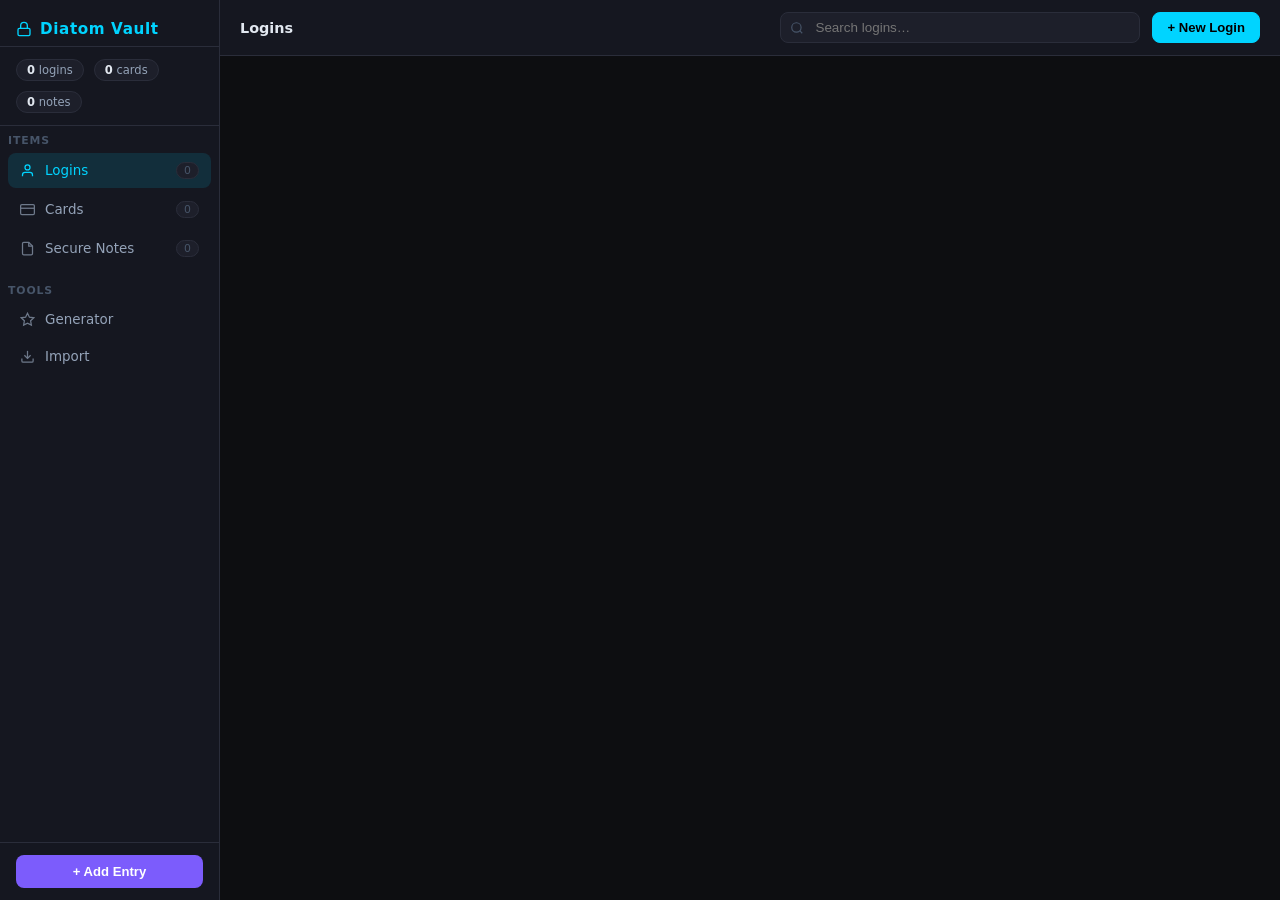
<file: src/ui/vault.html>
<!DOCTYPE html>
<html lang="en">
<head>
<meta charset="UTF-8">
<meta name="viewport" content="width=device-width, initial-scale=1">
<title>Diatom Vault</title>
<link rel="stylesheet" href="../fonts.css">
<link rel="stylesheet" href="../ui/ui-dark.css">
<style>
.shell {
  display:grid;
  grid-template-columns:220px 1fr;
  height:100vh;
  overflow:hidden;
}

.sidebar {
  background:var(--bg2);
  border-right:1px solid var(--border);
  display:flex;
  flex-direction:column;
  overflow-y:auto;
}

.sidebar-header {
  padding:20px 16px 8px;
  border-bottom:1px solid var(--border);
}

.sidebar-header h1 {
  font-size:.95rem;
  font-weight:600;
  color:var(--accent);
  letter-spacing:.04em;
  display:flex;
  align-items:center;
  gap:8px;
}

.sidebar-header h1 svg {
  flex-shrink:0;
}

.stats-bar {
  padding:12px 16px;
  border-bottom:1px solid var(--border);
  display:flex;
  gap:10px;
  flex-wrap:wrap;
}

.stat-chip {
  background:var(--bg3);
  border:1px solid var(--border);
  border-radius:20px;
  padding:3px 10px;
  font-size:.72rem;
  color:var(--text2);
}

.stat-chip b {
  color:var(--text);
  font-weight:600;
}

.nav-section {
  padding:8px 8px 4px;
  font-size:.68rem;
  text-transform:uppercase;
  letter-spacing:.08em;
  color:var(--text3);
  font-weight:600;
}

.nav-item {
  display:flex;
  align-items:center;
  gap:10px;
  padding:9px 12px;
  border-radius:var(--radius);
  margin:2px 8px;
  cursor:pointer;
  font-size:.84rem;
  color:var(--text2);
  transition:all .15s;
  user-select:none;
}

.nav-item:hover {
  background:var(--bg3);
  color:var(--text);
}

.nav-item.active {
  background:rgba(0,212,255,.12);
  color:var(--accent);
}

.nav-item svg {
  flex-shrink:0;
  opacity:.7;
}

.nav-item.active svg {
  opacity:1;
}

.nav-count {
  margin-left:auto;
  background:var(--bg3);
  border:1px solid var(--border);
  border-radius:10px;
  padding:1px 7px;
  font-size:.68rem;
  color:var(--text3);
}

.sidebar-footer {
  margin-top:auto;
  padding:12px 16px;
  border-top:1px solid var(--border);
}

.btn-gen {
  width:100%;
  padding:9px;
  background:var(--accent2);
  color:#fff;
  border:none;
  border-radius:var(--radius);
  font-size:.82rem;
  font-weight:600;
  cursor:pointer;
  transition:opacity .15s;
}

.btn-gen:hover {
  opacity:.85;
}

.main {
  display:flex;
  flex-direction:column;
  overflow:hidden;
}

.topbar {
  padding:12px 20px;
  border-bottom:1px solid var(--border);
  display:flex;
  align-items:center;
  gap:12px;
  background:var(--bg2);
}

.topbar h2 {
  font-size:.9rem;
  font-weight:600;
  flex:1;
  white-space:nowrap;
}

.search-wrap {
  flex:1;
  max-width:360px;
  position:relative;
}

.search-wrap svg {
  position:absolute;
  left:10px;
  top:50%;
  transform:translateY(-50%);
  color:var(--text3);
  pointer-events:none;
}

.search-input {
  width:100%;
  padding:7px 12px 7px 34px;
  background:var(--bg3);
  border:1px solid var(--border);
  border-radius:var(--radius);
  color:var(--text);
  font-size:.84rem;
  outline:none;
  transition:border .15s;
}

.search-input:focus {
  border-color:var(--accent);
}

.btn {
  padding:7px 14px;
  border:1px solid var(--border);
  border-radius:var(--radius);
  background:var(--bg3);
  color:var(--text);
  font-size:.82rem;
  cursor:pointer;
  font-weight:500;
  transition:all .15s;
  white-space:nowrap;
  display:flex;
  align-items:center;
  gap:6px;
}

.btn:hover {
  border-color:var(--accent);
  color:var(--accent);
}

.btn.primary {
  background:var(--accent);
  color:#000;
  border-color:var(--accent);
  font-weight:600;
}

.btn.primary:hover {
  opacity:.9;
  color:#000;
}

.btn.danger {
  border-color:var(--danger);
  color:var(--danger);
}

.btn.danger:hover {
  background:rgba(255,75,110,.1);
}

.entries {
  flex:1;
  overflow-y:auto;
  padding:16px 20px;
  display:grid;
  gap:6px;
}

.entry-card {
  background:var(--bg2);
  border:1px solid var(--border);
  border-radius:var(--radius-lg);
  padding:13px 16px;
  cursor:pointer;
  transition:all .15s;
  display:flex;
  align-items:center;
  gap:12px;
}

.entry-card:hover {
  border-color:var(--accent);
  box-shadow:0 0 0 1px var(--accent);
}

.entry-card.selected {
  border-color:var(--accent);
  background:rgba(0,212,255,.06);
}

.entry-icon {
  width:36px;
  height:36px;
  border-radius:8px;
  background:var(--bg3);
  border:1px solid var(--border);
  display:flex;
  align-items:center;
  justify-content:center;
  font-size:1.1rem;
  flex-shrink:0;
}

.entry-info {
  flex:1;
  min-width:0;
}

.entry-title {
  font-weight:600;
  font-size:.88rem;
  white-space:nowrap;
  overflow:hidden;
  text-overflow:ellipsis;
}

.entry-sub {
  color:var(--text2);
  font-size:.76rem;
  margin-top:2px;
  white-space:nowrap;
  overflow:hidden;
  text-overflow:ellipsis;
}

.entry-badges {
  display:flex;
  gap:5px;
  margin-top:5px;
  flex-wrap:wrap;
}

.badge {
  font-size:.66rem;
  padding:2px 7px;
  border-radius:10px;
  background:var(--bg3);
  border:1px solid var(--border);
  color:var(--text2);
}

.badge.totp {
  border-color:var(--accent);
  color:var(--accent);
}

.badge.weak {
  border-color:var(--warn);
  color:var(--warn);
}

.badge.reused {
  border-color:var(--danger);
  color:var(--danger);
}

.entry-actions {
  display:flex;
  gap:6px;
  opacity:0;
  transition:opacity .15s;
}

.entry-card:hover .entry-actions {
  opacity:1;
}

.icon-btn {
  width:30px;
  height:30px;
  border:1px solid var(--border);
  border-radius:6px;
  background:var(--bg3);
  cursor:pointer;
  display:flex;
  align-items:center;
  justify-content:center;
  color:var(--text2);
  transition:all .15s;
}

.icon-btn:hover {
  color:var(--accent);
  border-color:var(--accent);
}

.icon-btn.del:hover {
  color:var(--danger);
  border-color:var(--danger);
}

.empty {
  display:flex;
  flex-direction:column;
  align-items:center;
  justify-content:center;
  flex:1;
  gap:12px;
  color:var(--text3);
  text-align:center;
  padding:40px;
}

.empty svg {
  opacity:.3;
}

.empty h3 {
  font-size:.95rem;
  font-weight:600;
  color:var(--text2);
}

.empty p {
  font-size:.82rem;
  max-width:280px;
  line-height:1.5;
}

.overlay {
  position:fixed;
  inset:0;
  background:rgba(0,0,0,.65);
  display:flex;
  align-items:center;
  justify-content:center;
  z-index:100;
  backdrop-filter:blur(4px);
}

.overlay.modal {
  background:var(--bg2);
  border:1px solid var(--border);
  border-radius:var(--radius-lg);
  width:520px;
  max-width:95vw;
  max-height:90vh;
  overflow-y:auto;
  box-shadow:var(--shadow);
}

.modal-header {
  padding:20px 24px 0;
  display:flex;
  align-items:center;
  gap:12px;
}

.modal-header h3 {
  font-size:.95rem;
  font-weight:600;
  flex:1;
}

.modal-close {
  background:none;
  border:none;
  color:var(--text3);
  cursor:pointer;
  padding:4px;
  border-radius:4px;
  transition:color .15s;
}

.modal-close:hover {
  color:var(--text);
}

.modal-.modal-footer {
  padding:0 24px 20px;
  display:flex;
  gap:8px;
  justify-content:flex-end;
}

.field {
  margin-bottom:16px;
}

.field label {
  display:block;
  font-size:.78rem;
  font-weight:600;
  color:var(--text2);
  margin-bottom:5px;
  text-transform:uppercase;
  letter-spacing:.04em;
}

.field input,.field textarea,.field select {
  width:100%;
  padding:9px 12px;
  background:var(--bg3);
  border:1px solid var(--border);
  border-radius:var(--radius);
  color:var(--text);
  font-size:.87rem;
  outline:none;
  transition:border .15s;
  font-family:var(--font);
}

.field input:focus,.field textarea:focus,.field select:focus {
  border-color:var(--accent);
}

.field textarea {
  resize:vertical;
  min-height:70px;
  line-height:1.5;
}

.field-row {
  display:grid;
  grid-template-columns:1fr 1fr;
  gap:12px;
}

.pw-wrap {
  position:relative;
}

.pw-wrap input {
  padding-right:82px;
  font-family:var(--mono);
  letter-spacing:.04em;
}

.pw-toggle,.pw-gen {
  position:absolute;
  right:4px;
  top:50%;
  transform:translateY(-50%);
  background:none;
  border:none;
  color:var(--text3);
  cursor:pointer;
  padding:4px 6px;
  border-radius:4px;
  font-size:.72rem;
  font-weight:600;
  transition:color .15s;
}

.pw-toggle {
  right:44px;
}

.pw-toggle:hover,.pw-gen:hover {
  color:var(--accent);
}

.strength-bar {
  height:3px;
  border-radius:2px;
  margin-top:5px;
  background:var(--bg3);
  overflow:hidden;
}

.strength-fill {
  height:100%;
  border-radius:2px;
  transition:all .3s;
}

.strength-label {
  font-size:.72rem;
  margin-top:3px;
  color:var(--text3);
}

.tag-input-wrap {
  display:flex;
  flex-wrap:wrap;
  gap:5px;
  padding:6px 8px;
  background:var(--bg3);
  border:1px solid var(--border);
  border-radius:var(--radius);
  min-height:38px;
  cursor:text;
}

.tag-input-wrap:focus-within {
  border-color:var(--accent);
}

.tag-chip {
  background:rgba(0,212,255,.1);
  border:1px solid rgba(0,212,255,.3);
  color:var(--accent);
  border-radius:12px;
  padding:2px 8px;
  font-size:.76rem;
  display:flex;
  align-items:center;
  gap:4px;
}

.tag-chip button {
  background:none;
  border:none;
  color:inherit;
  cursor:pointer;
  padding:0;
  font-size:.9em;
  line-height:1;
}

.tag-inline-input {
  border:none;
  background:none;
  outline:none;
  color:var(--text);
  font-size:.84rem;
  min-width:80px;
  flex:1;
}

.url-list {
  display:flex;
  flex-direction:column;
  gap:6px;
}

.url-row {
  display:flex;
  gap:6px;
  align-items:center;
}

.url-row input {
  flex:1;
}

.url-remove {
  background:none;
  border:none;
  color:var(--text3);
  cursor:pointer;
  padding:4px;
  border-radius:4px;
  transition:color .15s;
}

.url-remove:hover {
  color:var(--danger);
}

.add-url-btn {
  background:none;
  border:none;
  color:var(--accent);
  cursor:pointer;
  font-size:.78rem;
  font-weight:600;
  padding:4px 0;
  text-align:left;
  display:flex;
  align-items:center;
  gap:4px;
}

.gen-toggle {
  display:flex;
  background:var(--bg3);
  border:1px solid var(--border);
  border-radius:var(--radius);
  overflow:hidden;
  margin-bottom:16px;
}

.gen-tab {
  flex:1;
  padding:7px;
  background:none;
  border:none;
  color:var(--text2);
  cursor:pointer;
  font-size:.82rem;
  font-weight:500;
  transition:all .15s;
}

.gen-tab.active {
  background:var(--accent2);
  color:#fff;
}

.gen-options {
  display:grid;
  grid-template-columns:1fr 1fr;
  gap:8px;
  margin-bottom:12px;
}

.checkbox-field {
  display:flex;
  align-items:center;
  gap:8px;
  cursor:pointer;
  font-size:.84rem;
}

.checkbox-field input[type=checkbox] {
  width:16px;
  height:16px;
  accent-color:var(--accent);
  cursor:pointer;
}

.gen-result {
  font-family:var(--mono);
  font-size:.95rem;
  padding:12px 14px;
  background:var(--bg3);
  border:1px solid var(--border);
  border-radius:var(--radius);
  word-break:break-all;
  letter-spacing:.03em;
  line-height:1.5;
  color:var(--accent);
  margin-bottom:10px;
  min-height:50px;
}

.gen-controls {
  display:flex;
  gap:8px;
}

.range-field {
  display:flex;
  align-items:center;
  gap:10px;
  margin-bottom:12px;
}

.range-field label {
  font-size:.82rem;
  color:var(--text2);
  min-width:60px;
}

.range-field input[type=range] {
  flex:1;
  accent-color:var(--accent);
}

.range-value {
  font-size:.82rem;
  color:var(--accent);
  min-width:28px;
  text-align:right;
  font-weight:600;
}

.totp-ring {
  position:relative;
  width:48px;
  height:48px;
}

.totp-ring svg {
  transform:rotate(-90deg);
}

.totp-code {
  position:absolute;
  inset:0;
  display:flex;
  align-items:center;
  justify-content:center;
  font-family:var(--mono);
  font-size:.78rem;
  font-weight:700;
  color:var(--accent);
  letter-spacing:.02em;
}

.totp-section {
  background:var(--bg3);
  border:1px solid var(--border);
  border-radius:var(--radius);
  padding:12px 14px;
  margin-bottom:12px;
  display:flex;
  align-items:center;
  gap:12px;
}

.totp-info {
  flex:1;
}

.totp-label {
  font-size:.76rem;
  color:var(--text3);
  margin-bottom:2px;
}

.totp-val {
  font-family:var(--mono);
  font-size:1.2rem;
  font-weight:700;
  letter-spacing:.15em;
  color:var(--text);
}

.totp-next {
  font-size:.72rem;
  color:var(--text3);
  margin-top:2px;
}

.import-btn {
  display:flex;
  align-items:center;
  gap:10px;
  padding:12px 14px;
  background:var(--bg3);
  border:1px solid var(--border);
  border-radius:var(--radius);
  width:100%;
  cursor:pointer;
  color:var(--text2);
  font-size:.84rem;
  margin-bottom:8px;
  transition:all .15s;
}

.import-btn:hover {
  border-color:var(--accent);
  color:var(--accent);
}

.import-btn svg {
  flex-shrink:0;
}

.import-source {
  font-weight:600;
  color:var(--text);
  font-size:.86rem;
}

.import-desc {
  font-size:.76rem;
  color:var(--text3);
  margin-top:1px;
}

}.toast-wrap {
  position:fixed;
  bottom:20px;
  right:20px;
  z-index:999;
  display:flex;
  flex-direction:column;
  gap:8px;
}

.toast {
  padding:10px 16px;
  background:var(--bg2);
  border:1px solid var(--border);
  border-radius:var(--radius);
  font-size:.82rem;
  box-shadow:var(--shadow);
  animation:slide-in .2s ease;
  max-width:320px;
}

.toast.ok {
  border-color:var(--ok);
  color:var(--ok);
}

.toast.err {
  border-color:var(--danger);
  color:var(--danger);
}

@keyframes slide-in {
  from{opacity:0;
  transform:translateY(8px)}to{opacity:1;
  transform:none};
}

</style>
</head>
<body>
<div class="shell"> <!-- ── Sidebar ── --> <aside class="sidebar"> <div class="sidebar-header"> <h1> <svg width="16" height="16" viewBox="0 0 24 24" fill="none" stroke="currentColor" stroke-width="2"> <rect x="3" y="11" width="18" height="11" rx="2"/><path d="M7 11V7a5 5 0 0 1 10 0v4"/> </svg>
        Diatom Vault
      </h1> </div> <div class="stats-bar" id="stats-bar"> <span class="stat-chip"><b id="stat-logins">0</b> logins</span> <span class="stat-chip"><b id="stat-cards">0</b> cards</span> <span class="stat-chip"><b id="stat-notes">0</b> notes</span> </div> <div class="nav-section">Items</div> <div class="nav-item active" data-view="logins"> <svg width="15" height="15" viewBox="0 0 24 24" fill="none" stroke="currentColor" stroke-width="2"> <path d="M20 21v-2a4 4 0 0 0-4-4H8a4 4 0 0 0-4 4v2"/> <circle cx="12" cy="7" r="4"/> </svg>
      Logins
      <span class="nav-count" id="count-logins">0</span> </div> <div class="nav-item" data-view="cards"> <svg width="15" height="15" viewBox="0 0 24 24" fill="none" stroke="currentColor" stroke-width="2"> <rect x="1" y="4" width="22" height="16" rx="2"/><line x1="1" y1="10" x2="23" y2="10"/> </svg>
      Cards
      <span class="nav-count" id="count-cards">0</span> </div> <div class="nav-item" data-view="notes"> <svg width="15" height="15" viewBox="0 0 24 24" fill="none" stroke="currentColor" stroke-width="2"> <path d="M14 2H6a2 2 0 0 0-2 2v16a2 2 0 0 0 2 2h12a2 2 0 0 0 2-2V8z"/> <polyline points="14 2 14 8 20 8"/> </svg>
      Secure Notes
      <span class="nav-count" id="count-notes">0</span> </div> <div class="nav-section" style="margin-top:8px">Tools</div> <div class="nav-item" data-view="generator" id="nav-gen"> <svg width="15" height="15" viewBox="0 0 24 24" fill="none" stroke="currentColor" stroke-width="2"> <polygon points="12 2 15.09 8.26 22 9.27 17 14.14 18.18 21.02 12 17.77 5.82 21.02 7 14.14 2 9.27 8.91 8.26 12 2"/> </svg>
      Generator
    </div> <div class="nav-item" data-view="import" id="nav-import"> <svg width="15" height="15" viewBox="0 0 24 24" fill="none" stroke="currentColor" stroke-width="2"> <path d="M21 15v4a2 2 0 0 1-2 2H5a2 2 0 0 1-2-2v-4"/> <polyline points="7 10 12 15 17 10"/><line x1="12" y1="15" x2="12" y2="3"/> </svg>
      Import
    </div> <div class="sidebar-footer"> <button class="btn-gen" id="btn-add-entry">+ Add Entry</button> </div> </aside> <!-- ── Main ── --> <main class="main"> <!-- Logins view --> <div id="view-logins"> <div class="topbar"> <h2>Logins</h2> <div class="search-wrap"> <svg width="14" height="14" viewBox="0 0 24 24" fill="none" stroke="currentColor" stroke-width="2"> <circle cx="11" cy="11" r="8"/><line x1="21" y1="21" x2="16.65" y2="16.65"/> </svg> <input class="search-input" id="search-logins" placeholder="Search logins…" autocomplete="off"> </div> <button class="btn primary" id="btn-new-login">+ New Login</button> </div> <div class="entries" id="logins-list"></div> </div> <!-- Cards view --> <div id="view-cards" class="hidden"> <div class="topbar"> <h2>Payment Cards</h2> <button class="btn primary" id="btn-new-card">+ New Card</button> </div> <div class="entries" id="cards-list"></div> </div> <!-- Notes view --> <div id="view-notes" class="hidden"> <div class="topbar"> <h2>Secure Notes</h2> <button class="btn primary" id="btn-new-note">+ New Note</button> </div> <div class="entries" id="notes-list"></div> </div> <!-- Generator view --> <div id="view-generator" class="hidden"> <div class="topbar"><h2>Password Generator</h2></div> <div class="entries" style="display:block"> <div style="max-width:480px"> <div class="gen-toggle"> <button class="gen-tab active" id="tab-random">Random</button> <button class="gen-tab" id="tab-phrase">Passphrase</button> </div> <!-- Random --> <div id="gen-random"> <div class="range-field"> <label>Length</label> <input type="range" id="pw-length" min="8" max="64" value="20"> <span class="range-value" id="pw-length-val">20</span> </div> <div class="gen-options"> <label class="checkbox-field"><input type="checkbox" id="pw-upper" checked> Uppercase</label> <label class="checkbox-field"><input type="checkbox" id="pw-numbers" checked> Numbers</label> <label class="checkbox-field"><input type="checkbox" id="pw-symbols" checked> Symbols</label> </div> </div> <!-- Passphrase --> <div id="gen-phrase" class="hidden"> <div class="range-field"> <label>Words</label> <input type="range" id="phrase-count" min="2" max="8" value="4"> <span class="range-value" id="phrase-count-val">4</span> </div> <div class="field"> <label>Separator</label> <select id="phrase-sep"> <option value="-">Hyphen  (-)</option> <option value=".">Dot     (.)</option> <option value="_">Underscore (_)</option> <option value=" ">Space   ( )</option> <option value="">None</option> </select> </div> <div class="gen-options"> <label class="checkbox-field"><input type="checkbox" id="phrase-cap" checked> Capitalise</label> <label class="checkbox-field"><input type="checkbox" id="phrase-num" checked> Include number</label> </div> </div> <div class="gen-result" id="gen-result">Click Generate</div> <div class="strength-bar"><div class="strength-fill" id="gen-strength-fill" style="width:0%;background:var(--text3)"></div></div> <div class="strength-label" id="gen-strength-label" style="margin-bottom:12px"></div> <div class="gen-controls"> <button class="btn primary" id="btn-generate" style="flex:1">Generate</button> <button class="btn" id="btn-copy-gen">Copy</button> </div> </div> </div> </div> <!-- Import view --> <div id="view-import" class="hidden"> <div class="topbar"><h2>Import Entries</h2></div> <div class="entries" style="display:block"> <p style="font-size:.84rem;color:var(--text2);margin-bottom:16px;max-width:480px">
          Import logins from another password manager. Your data stays local — Diatom never contacts external servers during import.
        </p> <div style="max-width:480px"> <button class="import-btn" onclick="triggerImport('csv')"> <svg width="18" height="18" viewBox="0 0 24 24" fill="none" stroke="currentColor" stroke-width="2"> <path d="M14 2H6a2 2 0 0 0-2 2v16a2 2 0 0 0 2 2h12a2 2 0 0 0 2-2V8z"/> <polyline points="14 2 14 8 20 8"/> </svg> <div> <div class="import-source">CSV — Bitwarden, 1Password, LastPass</div> <div class="import-desc">Standard CSV export format</div> </div> </button> <button class="import-btn" onclick="triggerImport('bw-json')"> <svg width="18" height="18" viewBox="0 0 24 24" fill="none" stroke="currentColor" stroke-width="2"> <path d="M14 2H6a2 2 0 0 0-2 2v16a2 2 0 0 0 2 2h12a2 2 0 0 0 2-2V8z"/> <polyline points="14 2 14 8 20 8"/> </svg> <div> <div class="import-source">Bitwarden JSON — Logins + TOTP</div> <div class="import-desc">Imports passwords and 2FA secrets</div> </div> </button> <button class="import-btn" onclick="triggerImport('aegis')"> <svg width="18" height="18" viewBox="0 0 24 24" fill="none" stroke="currentColor" stroke-width="2"> <circle cx="12" cy="12" r="10"/><polyline points="12 6 12 12 16 14"/> </svg> <div> <div class="import-source">Aegis Authenticator JSON — 2FA codes</div> <div class="import-desc">Imports TOTP / Steam Guard entries</div> </div> </button> <button class="import-btn" onclick="triggerImport('2fas')"> <svg width="18" height="18" viewBox="0 0 24 24" fill="none" stroke="currentColor" stroke-width="2"> <circle cx="12" cy="12" r="10"/><polyline points="12 6 12 12 16 14"/> </svg> <div> <div class="import-source">2FAS JSON — 2FA codes</div> <div class="import-desc">Imports from the 2FAS authenticator app</div> </div> </button> <button class="import-btn" onclick="triggerImport('uri-list')"> <svg width="18" height="18" viewBox="0 0 24 24" fill="none" stroke="currentColor" stroke-width="2"> <line x1="8" y1="6" x2="21" y2="6"/><line x1="8" y1="12" x2="21" y2="12"/> <line x1="8" y1="18" x2="21" y2="18"/><line x1="3" y1="6" x2="3.01" y2="6"/> <line x1="3" y1="12" x2="3.01" y2="12"/><line x1="3" y1="18" x2="3.01" y2="18"/> </svg> <div> <div class="import-source">otpauth:// URI list — 2FA codes</div> <div class="import-desc">Plain text file, one URI per line</div> </div> </button> <input type="file" id="import-file-input" class="hidden" accept=".csv,.json,.txt"> </div> </div> </div> </main>
</div> <!-- ── Modals ── --> <!-- New/Edit Login -->
<div class="overlay hidden" id="modal-login"> <div class="modal"> <div class="modal-header"> <h3 id="modal-login-title">New Login</h3> <button class="modal-close" onclick="closeModal('modal-login')">✕</button> </div> <div class="modal-body"> <div class="field"><label>Title</label><input id="f-title" placeholder="e.g. GitHub" autocomplete="off"></div> <div class="field-row"> <div class="field"><label>Username / Email</label><input id="f-username" placeholder="you@example.com" autocomplete="off"></div> <div class="field"><label>Password</label> <div class="pw-wrap"> <input id="f-password" type="password" placeholder="••••••••" autocomplete="new-password"> <button class="pw-toggle" onclick="togglePw('f-password', this)" title="Show/hide">👁</button> <button class="pw-gen" onclick="fillGenPassword()" title="Generate">⚡</button> </div> <div class="strength-bar"><div class="strength-fill" id="f-pw-fill" style="width:0%;background:var(--text3)"></div></div> <div class="strength-label" id="f-pw-label"></div> </div> </div> <div class="field"> <label>URLs</label> <div class="url-list" id="url-list"></div> <button class="add-url-btn" onclick="addUrlRow()">+ Add URL</button> </div> <div class="field"><label>TOTP / 2FA URI (optional)</label> <input id="f-totp" placeholder="otpauth://totp/..." autocomplete="off"> </div> <div class="field"><label>Notes</label><textarea id="f-notes" placeholder="Optional notes…"></textarea></div> <div class="field"><label>Tags</label><div class="tag-input-wrap" id="tag-wrap"></div></div> </div> <div class="modal-footer"> <button class="btn" onclick="closeModal('modal-login')">Cancel</button> <button class="btn primary" id="btn-save-login" onclick="saveLogin()">Save</button> </div> </div>
</div> <!-- New Card -->
<div class="overlay hidden" id="modal-card"> <div class="modal"> <div class="modal-header"> <h3>New Payment Card</h3> <button class="modal-close" onclick="closeModal('modal-card')">✕</button> </div> <div class="modal-body"> <div class="field"><label>Title</label><input id="c-title" placeholder="e.g. Visa Platinum" autocomplete="off"></div> <div class="field"><label>Cardholder Name</label><input id="c-holder" placeholder="John Doe" autocomplete="off"></div> <div class="field"><label>Card Number</label><input id="c-number" placeholder="4111 1111 1111 1111" maxlength="19" autocomplete="off"></div> <div class="field-row"> <div class="field"><label>Expiry (MM/YY)</label><input id="c-expiry" placeholder="12/26" maxlength="5" autocomplete="off"></div> <div class="field"><label>CVV</label> <div class="pw-wrap"><input id="c-cvv" type="password" placeholder="123" maxlength="4" autocomplete="off"> <button class="pw-toggle" onclick="togglePw('c-cvv', this)">👁</button></div></div> </div> <div class="field"><label>Notes</label><textarea id="c-notes" placeholder="Optional notes…"></textarea></div> </div> <div class="modal-footer"> <button class="btn" onclick="closeModal('modal-card')">Cancel</button> <button class="btn primary" onclick="saveCard()">Save Card</button> </div> </div>
</div> <!-- New Note -->
<div class="overlay hidden" id="modal-note"> <div class="modal"> <div class="modal-header"> <h3>New Secure Note</h3> <button class="modal-close" onclick="closeModal('modal-note')">✕</button> </div> <div class="modal-body"> <div class="field"><label>Title</label><input id="n-title" placeholder="Note title" autocomplete="off"></div> <div class="field"><label>Content</label><textarea id="n-content" style="min-height:140px" placeholder="Your secret note…"></textarea></div> <div class="field"><label>Tags</label><div class="tag-input-wrap" id="note-tag-wrap"></div></div> </div> <div class="modal-footer"> <button class="btn" onclick="closeModal('modal-note')">Cancel</button> <button class="btn primary" onclick="saveNote()">Save Note</button> </div> </div>
</div> <div class="toast-wrap" id="toast-wrap"></div>
<script type="module">
/* ── Tauri IPC bridge ──────────────────────────────────────────────────── */
const { invoke } = window.__TAURI__?.core ?? { invoke: async () => {} };

/* ── State ────────────────────────────────────────────────────────────── */
let currentView = 'logins';
let logins = [], cards = [], notes = [];
let editingLoginId = null;
let loginTags = [], noteTags = [];

/* ── Init ─────────────────────────────────────────────────────────────── */
async function init() {
  await Promise.all([loadLogins(), loadCards(), loadNotes()]);
  setupNav();
  setupSearch();
  setupGenerator();
  setupImport();
  document.getElementById('btn-add-entry').onclick = () => openAddEntry();
  document.getElementById('btn-new-login').onclick = () => openLoginModal();
  document.getElementById('btn-new-card').onclick  = () => openModal('modal-card');
  document.getElementById('btn-new-note').onclick  = () => openModal('modal-note');
  document.getElementById('f-password').addEventListener('input', onPasswordInput);
}

/* ── Data loading ─────────────────────────────────────────────────────── */
async function loadLogins() {
  try { logins = await invoke('cmd_vault_logins_list'); } catch { logins = []; }
  renderLogins(logins);
  document.getElementById('stat-logins').textContent = logins.length;
  document.getElementById('count-logins').textContent = logins.length;
}
async function loadCards() {
  try { cards = await invoke('cmd_vault_cards_list'); } catch { cards = []; }
  renderCards(cards);
  document.getElementById('stat-cards').textContent = cards.length;
  document.getElementById('count-cards').textContent = cards.length;
}
async function loadNotes() {
  try { notes = await invoke('cmd_vault_notes_list'); } catch { notes = []; }
  renderNotes(notes);
  document.getElementById('stat-notes').textContent = notes.length;
  document.getElementById('count-notes').textContent = notes.length;
}

/* ── Render ───────────────────────────────────────────────────────────── */
function renderLogins(items) {
  const el = document.getElementById('logins-list');
  if (!items.length) { el.innerHTML = emptyState('🔑', 'No logins yet', 'Click "+ New Login" to add your first entry.'); return; }
  el.innerHTML = items.map(l => `
    <div class="entry-card" onclick="viewLogin('${l.id}')">
      <div class="entry-icon">${getFavicon(l.urls[0])}</div>
      <div class="entry-info">
        <div class="entry-title">${esc(l.title)}</div>
        <div class="entry-sub">${esc(l.username || l.urls[0] || '')}</div>
        <div class="entry-badges">
          ${l.has_totp ? '<span class="badge totp">2FA</span>' : ''}
          ${l.tags.map(t => `<span class="badge">${esc(t)}</span>`).join('')}
        </div>
      </div>
      <div class="entry-actions">
        <button class="icon-btn" title="Copy password" onclick="copyPassword(event,'${l.id}')">
          <svg width="13" height="13" viewBox="0 0 24 24" fill="none" stroke="currentColor" stroke-width="2">
            <rect x="9" y="9" width="13" height="13" rx="2"/><path d="M5 15H4a2 2 0 0 1-2-2V4a2 2 0 0 1 2-2h9a2 2 0 0 1 2 2v1"/>
          </svg>
        </button>
        <button class="icon-btn del" title="Delete" onclick="deleteLogin(event,'${l.id}')">
          <svg width="13" height="13" viewBox="0 0 24 24" fill="none" stroke="currentColor" stroke-width="2">
            <polyline points="3 6 5 6 21 6"/><path d="M19 6l-1 14H6L5 6"/>
          </svg>
        </button>
      </div>
    </div>`).join('');
}

function renderCards(items) {
  const el = document.getElementById('cards-list');
  if (!items.length) { el.innerHTML = emptyState('💳', 'No cards saved', 'Add a payment card to keep it secure.'); return; }
  el.innerHTML = items.map(c => `
    <div class="entry-card">
      <div class="entry-icon">💳</div>
      <div class="entry-info">
        <div class="entry-title">${esc(c.title)}</div>
        <div class="entry-sub">${c.cardholder} · •••• ${esc(c.last_four)} · ${esc(c.expiry)}</div>
      </div>
      <div class="entry-actions">
        <button class="icon-btn del" title="Delete" onclick="deleteCard(event,'${c.id}')">
          <svg width="13" height="13" viewBox="0 0 24 24" fill="none" stroke="currentColor" stroke-width="2">
            <polyline points="3 6 5 6 21 6"/><path d="M19 6l-1 14H6L5 6"/>
          </svg>
        </button>
      </div>
    </div>`).join('');
}

function renderNotes(items) {
  const el = document.getElementById('notes-list');
  if (!items.length) { el.innerHTML = emptyState('📝', 'No secure notes', 'Store sensitive text securely.'); return; }
  el.innerHTML = items.map(n => `
    <div class="entry-card">
      <div class="entry-icon">📝</div>
      <div class="entry-info">
        <div class="entry-title">${esc(n.title)}</div>
        <div class="entry-sub">Updated ${relTime(n.updated_at)}</div>
        <div class="entry-badges">${n.tags.map(t => `<span class="badge">${esc(t)}</span>`).join('')}</div>
      </div>
      <div class="entry-actions">
        <button class="icon-btn del" title="Delete" onclick="deleteNote(event,'${n.id}')">
          <svg width="13" height="13" viewBox="0 0 24 24" fill="none" stroke="currentColor" stroke-width="2">
            <polyline points="3 6 5 6 21 6"/><path d="M19 6l-1 14H6L5 6"/>
          </svg>
        </button>
      </div>
    </div>`).join('');
}

/* ── Login modal ────────────────────────────────────────────────────────── */
function openLoginModal(login = null) {
  editingLoginId = login?.id ?? null;
  loginTags = login?.tags ?? [];
  document.getElementById('modal-login-title').textContent = login ? 'Edit Login' : 'New Login';
  document.getElementById('f-title').value = login?.title ?? '';
  document.getElementById('f-username').value = login?.username ?? '';
  document.getElementById('f-password').value = '';
  document.getElementById('f-totp').value = login?.totp_uri ?? '';
  document.getElementById('f-notes').value = '';
  // URLs
  const urlList = document.getElementById('url-list');
  urlList.innerHTML = '';
  const urls = login?.urls ?? [''];
  urls.forEach(u => addUrlRow(u));
  renderTagInput('tag-wrap', loginTags, t => loginTags = t);
  openModal('modal-login');
}

async function viewLogin(id) {
  // Require biometric auth before showing password
  const authed = await invoke('cmd_local_auth', { reason: 'View vault entry' });
  if (!authed) { toast('Authentication required', 'err'); return; }
  try {
    const entry = await invoke('cmd_vault_login_get', { id });
    openLoginModal({ ...entry, urls: entry.urls ?? [] });
    document.getElementById('f-password').value = entry.password;
    onPasswordInput();
  } catch(e) { toast('Failed to load entry', 'err'); }
}

async function saveLogin() {
  const title    = document.getElementById('f-title').value.trim();
  const username = document.getElementById('f-username').value.trim();
  const password = document.getElementById('f-password').value;
  const urls     = [...document.querySelectorAll('.url-input')].map(i => i.value.trim()).filter(Boolean);
  const notes    = document.getElementById('f-notes').value;
  const totp_uri = document.getElementById('f-totp').value.trim() || null;
  if (!title) { toast('Title is required', 'err'); return; }
  try {
    if (editingLoginId) {
      await invoke('cmd_vault_login_update', { payload: {
        id: editingLoginId, title, username, password: password || undefined,
        urls, notes, tags: loginTags, totp_uri,
      }});
    } else {
      await invoke('cmd_vault_login_add', { payload: {
        title, username, password, urls, notes, tags: loginTags, totp_uri,
      }});
    }
    closeModal('modal-login');
    await loadLogins();
    toast(editingLoginId ? 'Login updated' : 'Login saved', 'ok');
  } catch(e) { toast('Save failed: ' + e, 'err'); }
}

async function copyPassword(e, id) {
  e.stopPropagation();
  const authed = await invoke('cmd_local_auth', { reason: 'Copy password' });
  if (!authed) { toast('Authentication required', 'err'); return; }
  try {
    const entry = await invoke('cmd_vault_login_get', { id });
    await navigator.clipboard.writeText(entry.password);
    toast('Password copied', 'ok');
  } catch { toast('Copy failed', 'err'); }
}

async function deleteLogin(e, id) {
  e.stopPropagation();
  if (!confirm('Delete this login?')) return;
  try { await invoke('cmd_vault_login_delete', { id }); await loadLogins(); toast('Deleted', 'ok'); }
  catch { toast('Delete failed', 'err'); }
}
async function deleteCard(e, id) {
  e.stopPropagation();
  if (!confirm('Delete this card?')) return;
  try { await invoke('cmd_vault_card_delete', { id }); await loadCards(); toast('Deleted', 'ok'); }
  catch { toast('Delete failed', 'err'); }
}
async function deleteNote(e, id) {
  e.stopPropagation();
  if (!confirm('Delete this note?')) return;
  try { await invoke('cmd_vault_note_delete', { id }); await loadNotes(); toast('Deleted', 'ok'); }
  catch { toast('Delete failed', 'err'); }
}

async function saveCard() {
  const payload = {
    title:      document.getElementById('c-title').value.trim(),
    cardholder: document.getElementById('c-holder').value.trim() || null,
    number:     document.getElementById('c-number').value.replace(/\s/g,''),
    expiry:     document.getElementById('c-expiry').value.trim() || null,
    cvv:        document.getElementById('c-cvv').value || null,
    notes:      document.getElementById('c-notes').value,
    tags:       [],
  };
  if (!payload.title || !payload.number) { toast('Title and card number are required', 'err'); return; }
  try { await invoke('cmd_vault_card_add', { payload }); closeModal('modal-card'); await loadCards(); toast('Card saved', 'ok'); }
  catch(e) { toast('Save failed: ' + e, 'err'); }
}

async function saveNote() {
  const payload = {
    title:   document.getElementById('n-title').value.trim(),
    content: document.getElementById('n-content').value,
    tags:    noteTags,
  };
  if (!payload.title) { toast('Title is required', 'err'); return; }
  try { await invoke('cmd_vault_note_add', { payload }); closeModal('modal-note'); await loadNotes(); toast('Note saved', 'ok'); }
  catch(e) { toast('Save failed: ' + e, 'err'); }
}

/* ── URL rows ─────────────────────────────────────────────────────────── */
function addUrlRow(val = '') {
  const wrap = document.getElementById('url-list');
  const row = document.createElement('div');
  row.className = 'url-row';
  row.innerHTML = `<input class="url-input" type="url" placeholder="https://…" value="${esc(val)}">
    <button class="url-remove" onclick="this.parentElement.remove()" title="Remove">✕</button>`;
  wrap.appendChild(row);
  row.querySelector('input').focus();
}
window.addUrlRow = addUrlRow;

/* ── Password strength ────────────────────────────────────────────────── */
async function onPasswordInput() {
  const pw = document.getElementById('f-password').value;
  if (!pw) { setStrength(document.getElementById('f-pw-fill'), document.getElementById('f-pw-label'), null); return; }
  try {
    const s = await invoke('cmd_vault_score_password', { password: pw });
    setStrength(document.getElementById('f-pw-fill'), document.getElementById('f-pw-label'), s);
  } catch {}
}
function setStrength(fill, label, s) {
  if (!s) { fill.style.width = '0%'; label.textContent = ''; return; }
  const colors = ['#ef4444','#f97316','#eab308','#22c55e','#0ea5e9'];
  fill.style.width = ((s.score+1)/5*100) + '%';
  fill.style.background = colors[s.score] ?? '#22c55e';
  label.textContent = s.label;
  label.style.color = colors[s.score] ?? '#22c55e';
}

/* ── Generator ────────────────────────────────────────────────────────── */
let genMode = 'random';
function setupGenerator() {
  document.getElementById('tab-random').onclick = () => { genMode='random'; document.getElementById('tab-random').classList.add('active'); document.getElementById('tab-phrase').classList.remove('active'); document.getElementById('gen-random').classList.remove('hidden'); document.getElementById('gen-phrase').classList.add('hidden'); };
  document.getElementById('tab-phrase').onclick = () => { genMode='phrase'; document.getElementById('tab-phrase').classList.add('active'); document.getElementById('tab-random').classList.remove('active'); document.getElementById('gen-phrase').classList.remove('hidden'); document.getElementById('gen-random').classList.add('hidden'); };
  const lenSlider = document.getElementById('pw-length');
  lenSlider.oninput = () => { document.getElementById('pw-length-val').textContent = lenSlider.value; };
  const phraseSlider = document.getElementById('phrase-count');
  phraseSlider.oninput = () => { document.getElementById('phrase-count-val').textContent = phraseSlider.value; };
  document.getElementById('btn-generate').onclick = generate;
  document.getElementById('btn-copy-gen').onclick = copyGenResult;
}
async function generate() {
  let result;
  if (genMode === 'random') {
    result = await invoke('cmd_vault_generate_password', { cfg: {
      length: parseInt(document.getElementById('pw-length').value),
      uppercase: document.getElementById('pw-upper').checked,
      numbers: document.getElementById('pw-numbers').checked,
      symbols: document.getElementById('pw-symbols').checked,
    }});
  } else {
    result = await invoke('cmd_vault_generate_passphrase', { cfg: {
      word_count: parseInt(document.getElementById('phrase-count').value),
      separator: document.getElementById('phrase-sep').value,
      capitalise: document.getElementById('phrase-cap').checked,
      include_number: document.getElementById('phrase-num').checked,
    }});
  }
  document.getElementById('gen-result').textContent = result;
  try {
    const s = await invoke('cmd_vault_score_password', { password: result });
    setStrength(document.getElementById('gen-strength-fill'), document.getElementById('gen-strength-label'), s);
  } catch {}
}
async function copyGenResult() {
  const val = document.getElementById('gen-result').textContent;
  if (val === 'Click Generate') return;
  await navigator.clipboard.writeText(val);
  toast('Copied!', 'ok');
}
async function fillGenPassword() {
  await generate();
  const val = document.getElementById('gen-result').textContent;
  document.getElementById('f-password').value = val;
  onPasswordInput();
}
window.fillGenPassword = fillGenPassword;

/* ── Import ───────────────────────────────────────────────────────────── */
function setupImport() {
  const fi = document.getElementById('import-file-input');
  fi.addEventListener('change', onImportFile);
}
let importType = '';
function triggerImport(type) {
  importType = type;
  const fi = document.getElementById('import-file-input');
  fi.accept = type === 'csv' ? '.csv' : type === 'uri-list' ? '.txt' : '.json';
  fi.click();
}
window.triggerImport = triggerImport;

async function onImportFile(e) {
  const file = e.target.files[0];
  if (!file) return;
  const text = await file.text();
  try {
    let count = 0;
    if (importType === 'csv') count = await invoke('cmd_vault_import_csv', { csv: text });
    else if (importType === 'bw-json') count = await invoke('cmd_totp_import_bitwarden', { json: text });
    else if (importType === 'aegis')   count = await invoke('cmd_totp_import_aegis',    { json: text });
    else if (importType === '2fas')    count = await invoke('cmd_totp_import_2fas',     { json: text });
    else if (importType === 'uri-list') count = await invoke('cmd_totp_import_uri_list', { text });
    await loadLogins();
    toast(`Imported ${count} entries`, 'ok');
  } catch(e) { toast('Import failed: ' + e, 'err'); }
  e.target.value = '';
}

/* ── Nav ──────────────────────────────────────────────────────────────── */
function setupNav() {
  document.querySelectorAll('.nav-item').forEach(item => {
    item.addEventListener('click', () => switchView(item.dataset.view));
  });
}
function switchView(view) {
  currentView = view;
  document.querySelectorAll('.nav-item').forEach(i => i.classList.toggle('active', i.dataset.view === view));
  ['logins','cards','notes','generator','import'].forEach(v => {
    const el = document.getElementById('view-' + v);
    if (el) el.classList.toggle('hidden', v !== view);
  });
}

/* ── Search ─────────────────────────────────────────────────────────────── */
function setupSearch() {
  document.getElementById('search-logins').addEventListener('input', async e => {
    const q = e.target.value.trim();
    if (!q) { renderLogins(logins); return; }
    try { const res = await invoke('cmd_vault_logins_search', { query: q }); renderLogins(res); } catch {}
  });
}

/* ── Add entry shortcut ───────────────────────────────────────────────── */
function openAddEntry() {
  if (currentView === 'logins') openLoginModal();
  else if (currentView === 'cards') openModal('modal-card');
  else if (currentView === 'notes') openModal('modal-note');
  else switchView('logins');
}

/* ── Tag input ────────────────────────────────────────────────────────── */
function renderTagInput(wrapperId, tags, onChange) {
  const wrap = document.getElementById(wrapperId);
  wrap.innerHTML = '';
  tags.forEach((t, i) => {
    const chip = document.createElement('span');
    chip.className = 'tag-chip';
    chip.innerHTML = `${esc(t)}<button onclick="removeTag('${wrapperId}',${i})">✕</button>`;
    wrap.appendChild(chip);
  });
  const inp = document.createElement('input');
  inp.className = 'tag-inline-input';
  inp.placeholder = tags.length ? '' : 'Add tags…';
  inp.addEventListener('keydown', e => {
    if ((e.key === 'Enter' || e.key === ',') && inp.value.trim()) {
      e.preventDefault();
      tags.push(inp.value.trim()); onChange(tags);
      renderTagInput(wrapperId, tags, onChange);
    } else if (e.key === 'Backspace' && !inp.value && tags.length) {
      tags.pop(); onChange(tags);
      renderTagInput(wrapperId, tags, onChange);
    }
  });
  wrap.addEventListener('click', () => inp.focus());
  wrap.appendChild(inp);
}
window.removeTag = function(id, i) {
  const ref = id === 'tag-wrap' ? loginTags : noteTags;
  ref.splice(i, 1);
  renderTagInput(id, ref, t => id === 'tag-wrap' ? (loginTags = t) : (noteTags = t));
};

/* ── Modals ───────────────────────────────────────────────────────────── */
function openModal(id) {
  document.getElementById(id).classList.remove('hidden');
  if (id === 'modal-note') renderTagInput('note-tag-wrap', noteTags, t => noteTags = t);
}
function closeModal(id) { document.getElementById(id).classList.add('hidden'); }
window.closeModal = closeModal;

/* ── Helpers ──────────────────────────────────────────────────────────── */
function togglePw(id, btn) {
  const inp = document.getElementById(id);
  if (inp.type === 'password') { inp.type = 'text'; btn.textContent = '🙈'; }
  else { inp.type = 'password'; btn.textContent = '👁'; }
}
window.togglePw = togglePw;

function getFavicon(url) {
  if (!url) return '🔑';
  try { const h = new URL(url).hostname; const p = h.split('.').slice(-2,1)[0] ?? '?'; return p[0]?.toUpperCase() ?? '🔑'; }
  catch { return '🔑'; }
}
function relTime(ts) {
  const s = Math.floor(Date.now()/1000 - ts);
  if (s < 60) return 'just now';
  if (s < 3600) return Math.floor(s/60) + 'm ago';
  if (s < 86400) return Math.floor(s/3600) + 'h ago';
  return Math.floor(s/86400) + 'd ago';
}
function esc(s) {
  return String(s ?? '')
    .replace(/&/g,   '&amp;')
    .replace(/</g,   '&lt;')
    .replace(/>/g,   '&gt;')
    .replace(/"/g,  '&quot;');
}
function emptyState(icon, title, desc) {
  return `<div class="empty"><div style="font-size:2.5rem">${icon}</div><h3>${title}</h3><p>${desc}</p></div>`;
}
function toast(msg, type = 'ok') {
  const wrap = document.getElementById('toast-wrap');
  const el = document.createElement('div');
  el.className = 'toast ' + type;
  el.textContent = msg;
  wrap.appendChild(el);
  setTimeout(() => el.remove(), 3000);
}

/* ── Start ────────────────────────────────────────────────────────────── */
window.saveLogin  = saveLogin;
window.viewLogin  = viewLogin;
window.copyPassword = copyPassword;
window.deleteLogin = deleteLogin;
window.deleteCard  = deleteCard;
window.deleteNote  = deleteNote;
window.saveCard   = saveCard;
window.saveNote   = saveNote;
window.openModal  = openModal;

init();
</script>
</body>
</html>
</file>
<file: src/fonts.css>
/* fonts.css — Diatom typeface tokens
 *
 * All stacks resolve to fonts already present on the host system.
 * No external font files are fetched.
 *
 * Design note (v0.16.0): font choice is about *presentation*, not organisation.
 * Article and RSS views no longer enforce a serif stack — they inherit --f-body
 * so the reading surface matches the OS default.  Users who prefer a serif face
 * can override via Page Boosts (diatom://labs → Page Boosts).
 */

:root {
  /* Interface text — the default face for all shell chrome. */
  --f-sans: system-ui, -apple-system, sans-serif;

  /* Retained for Page Boosts and explicit opt-in contexts.
     Not applied automatically to any reading surface. */
  --f-serif: ui-serif, Georgia, serif;

  /* Code, addresses, and monospaced data. */
  --f-mono: ui-monospace, "Cascadia Code", "Fira Code", Menlo, Consolas, monospace;

  /* Prose bodies (article view, RSS reader) — inherits OS default, no forced stack. */
  --f-body: inherit;
}
</file>
<file: src/ui/ui-paper.css>
:root {
  --ink:          #23233C;
  --ink-2:        #42425E;
  --ink-3:        #747490;
  --ink-4:        #AEAEC6;
  --paper:        #EBF2FA;
  --paper-2:      #DCE9F7;
  --paper-3:      #CDD9F2;
  --accent:       #C4A468;
  --accent-l:     #D4B880;
  --amber:        #C07830;
  --danger:       #C44848;
  --glass:        rgba(196, 186, 240, 0.52);
  --glass-b:      rgba(255, 255, 255, 0.70);
  --glass-i:      rgba(255, 255, 255, 0.52);
  --rule:         rgba(120, 120, 190, 0.12);
  --shadow:       0 1px 3px rgba(74, 62, 30, 0.08), 0 4px 12px rgba(100, 80, 40, 0.04);
  --r:            6px;
  --f-serif:      'New York', 'Iowan Old Style', Cambria, Georgia, 'Times New Roman', serif;
  --f-sans:       -apple-system, BlinkMacSystemFont, 'Segoe UI', system-ui, sans-serif;
  --f-mono:       'SF Mono', 'Cascadia Code', 'Fira Code', 'DejaVu Sans Mono', monospace;
}

[data-theme="dark"] {
  --ink:        #F2EFF8;
  --ink-2:      #CAC6D8;
  --ink-3:      #8A8698;
  --ink-4:      #4C4860;
  --paper:      #171620;
  --paper-2:    #1F1E2C;
  --paper-3:    #272638;
  --accent:     #C49248;
  --accent-l:   #D4A85E;
  --glass:      rgba(64, 56, 102, 0.60);
  --glass-b:    rgba(130, 120, 200, 0.24);
  --glass-i:    rgba(160, 150, 225, 0.14);
  --rule:       rgba(160, 150, 225, 0.08);
  --shadow:     0 1px 4px rgba(0, 0, 0, 0.28), 0 4px 16px rgba(0, 0, 0, 0.14);
}

*,
*::before,
*::after {
  box-sizing: border-box;
  margin:     0;
  padding:    0;
}

html { font-size: 14px; }

body {
  font-family: var(--f-sans);
  background:  var(--paper);
  color:       var(--ink);
  min-height:  100vh;
}
</file>
<file: src/ui/ui-dark.css>
:root {
  --bg:        #0d0e11;
  --bg2:       #151720;
  --bg3:       #1d1f2a;
  --border:    #2a2d3a;
  --accent:    #00d4ff;
  --accent2:   #7c5cfc;
  --danger:    #ff4b6e;
  --warn:      #f59e0b;
  --ok:        #22c55e;
  --text:      #e2e8f0;
  --text2:     #94a3b8;
  --text3:     #475569;
  --radius:    8px;
  --radius-lg: 14px;
  --shadow:    0 4px 24px rgba(0, 0, 0, .45);
  --font:      "Inter", system-ui, sans-serif;
  --mono:      "JetBrains Mono", "Fira Code", monospace;
}

*,
*::before,
*::after {
  box-sizing: border-box;
  margin:     0;
  padding:    0;
}

body {
  font-family: var(--font);
  background:  var(--bg);
  color:       var(--text);
  min-height:  100vh;
}

::-webkit-scrollbar       { width: 5px; }
::-webkit-scrollbar-track { background: transparent; }
::-webkit-scrollbar-thumb { background: var(--border); border-radius: 3px; }
::-webkit-scrollbar-thumb:hover { background: var(--text3); }

.hidden { display: none !important; }

.spin { animation: spin .8s linear infinite; }
@keyframes spin { to { transform: rotate(360deg); } }
</file>
